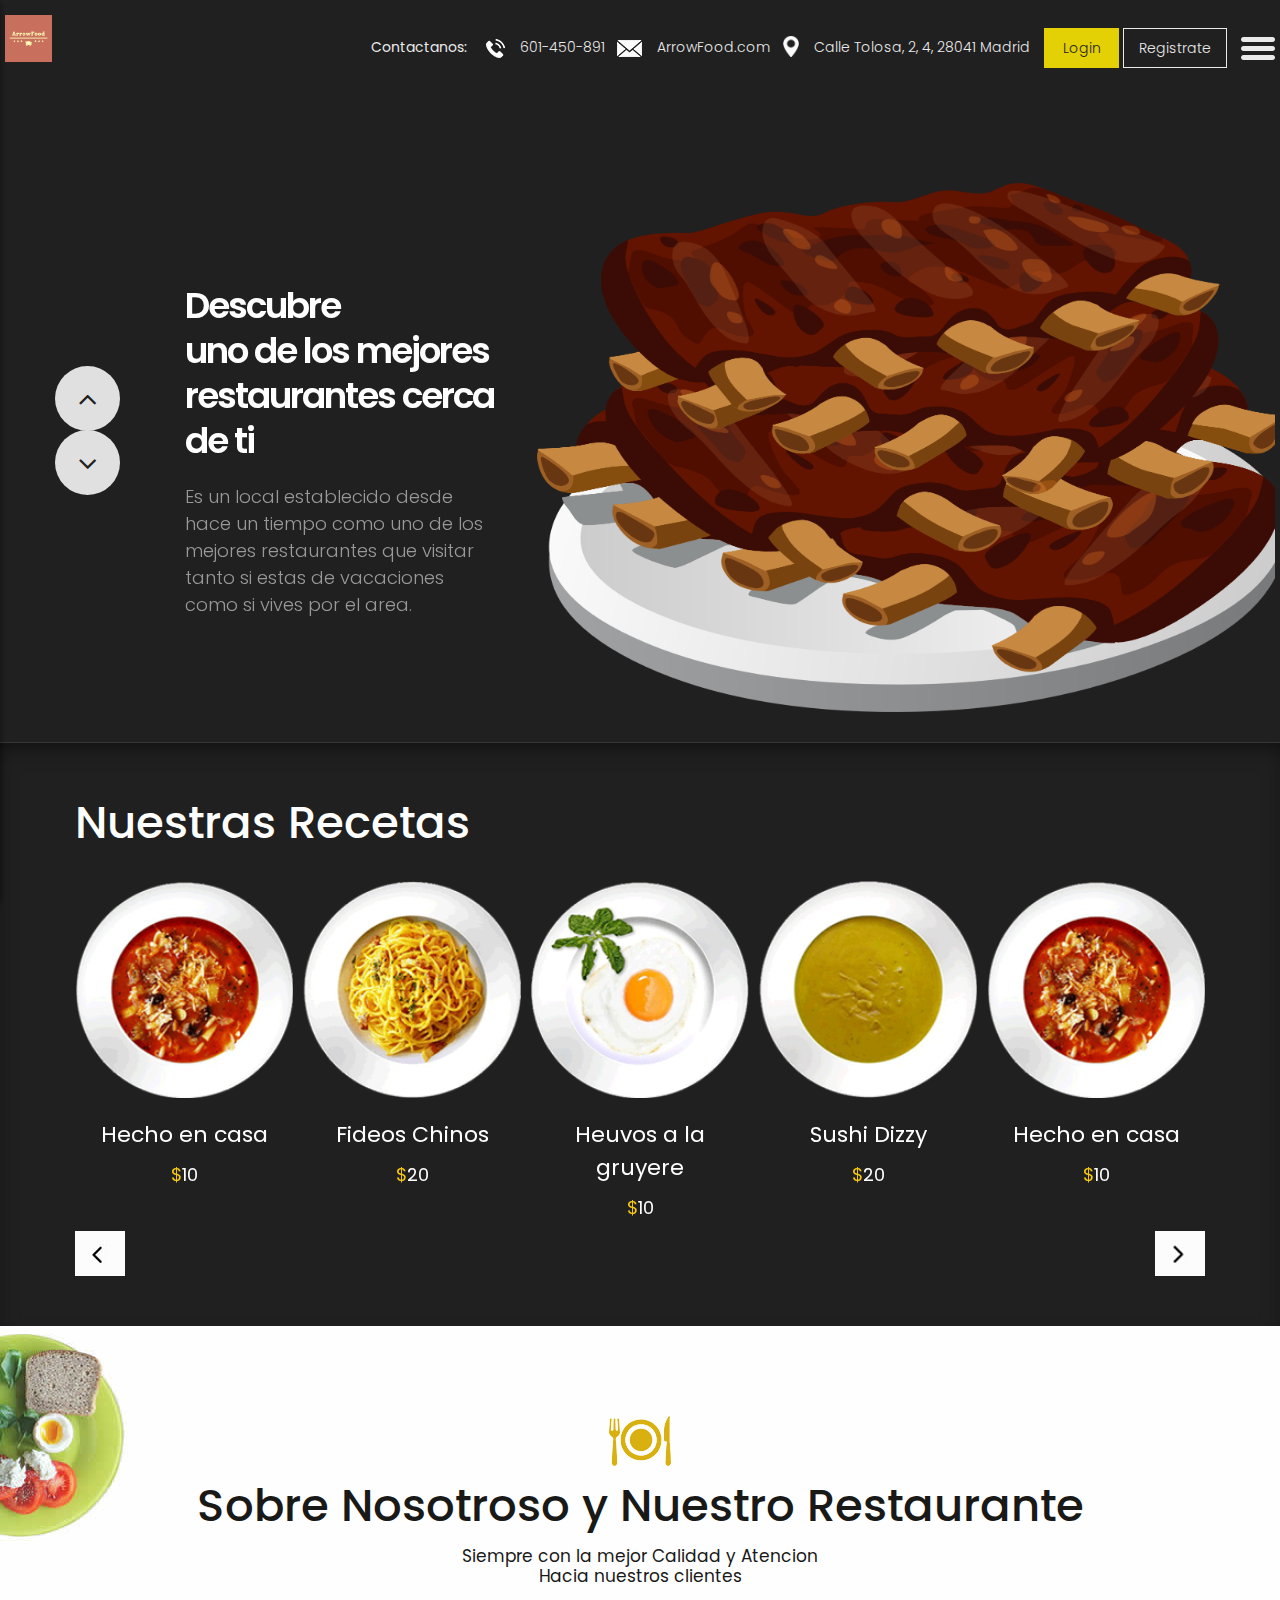
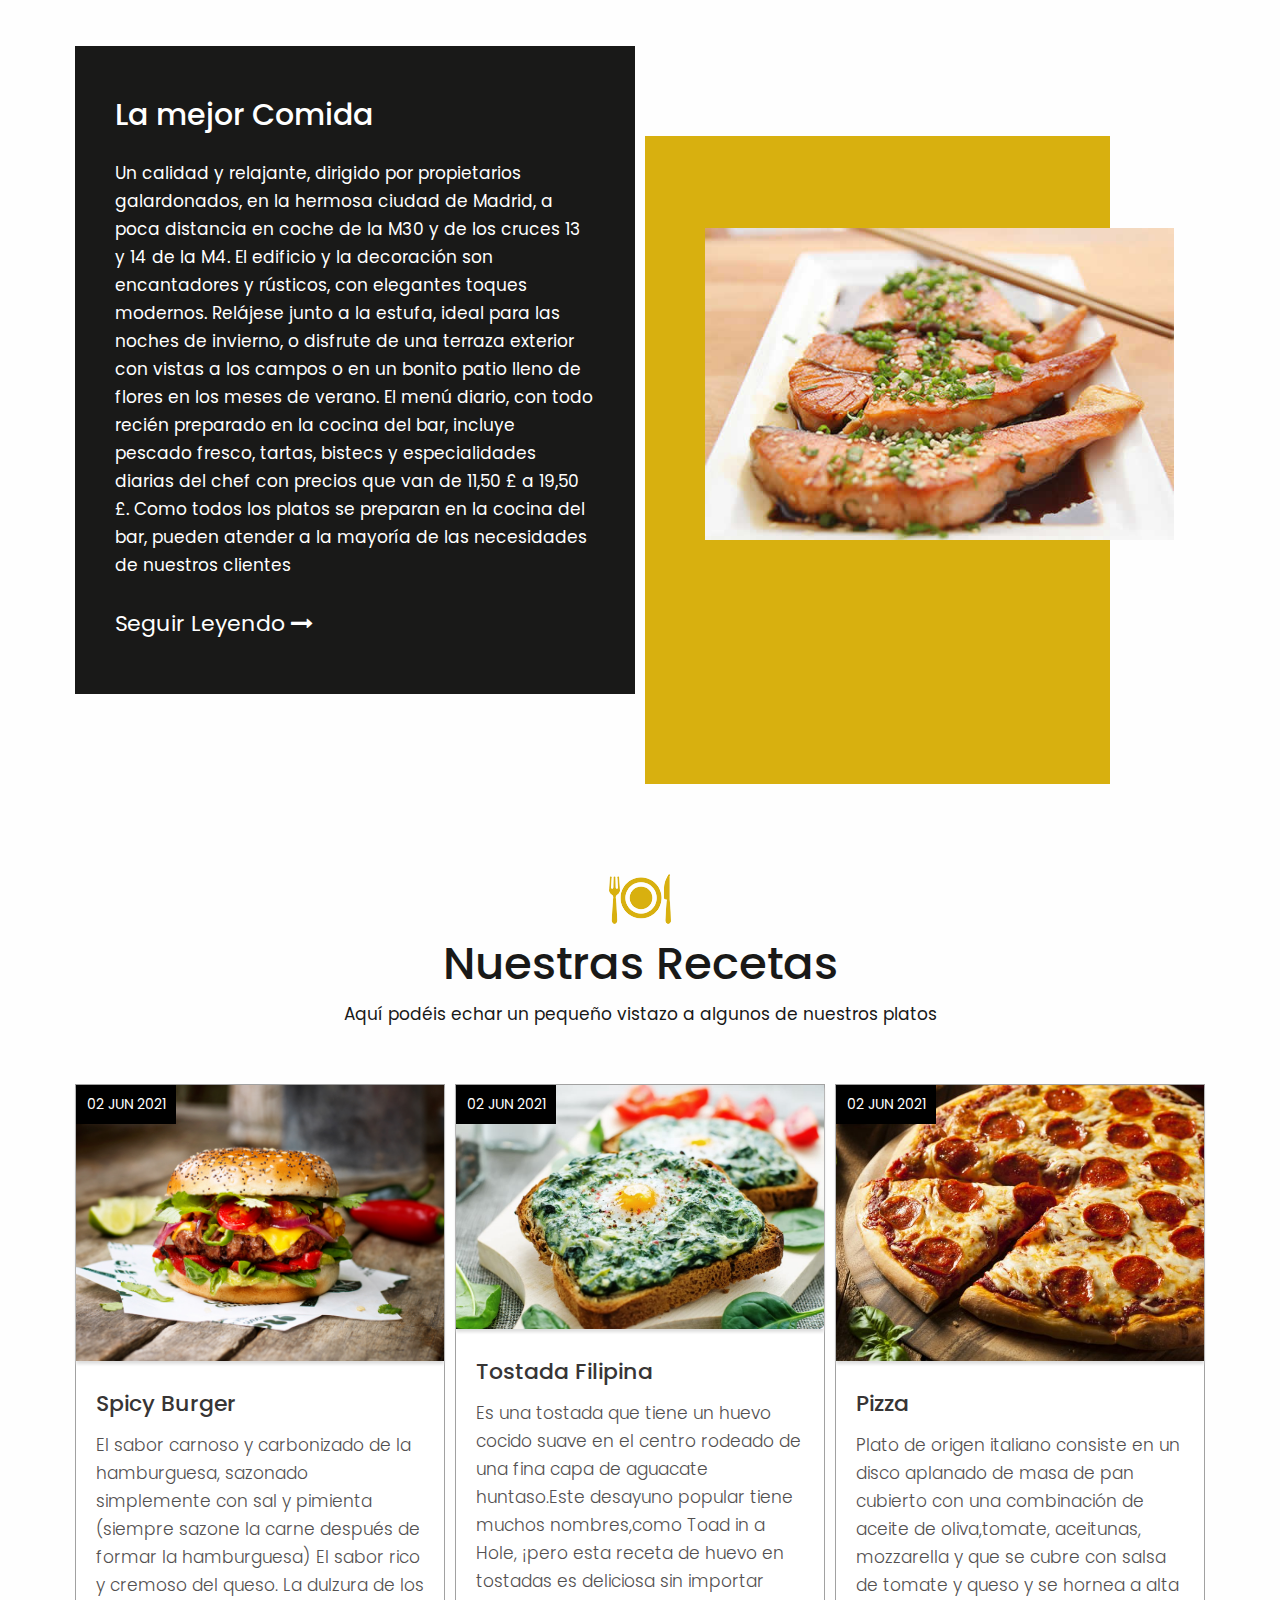
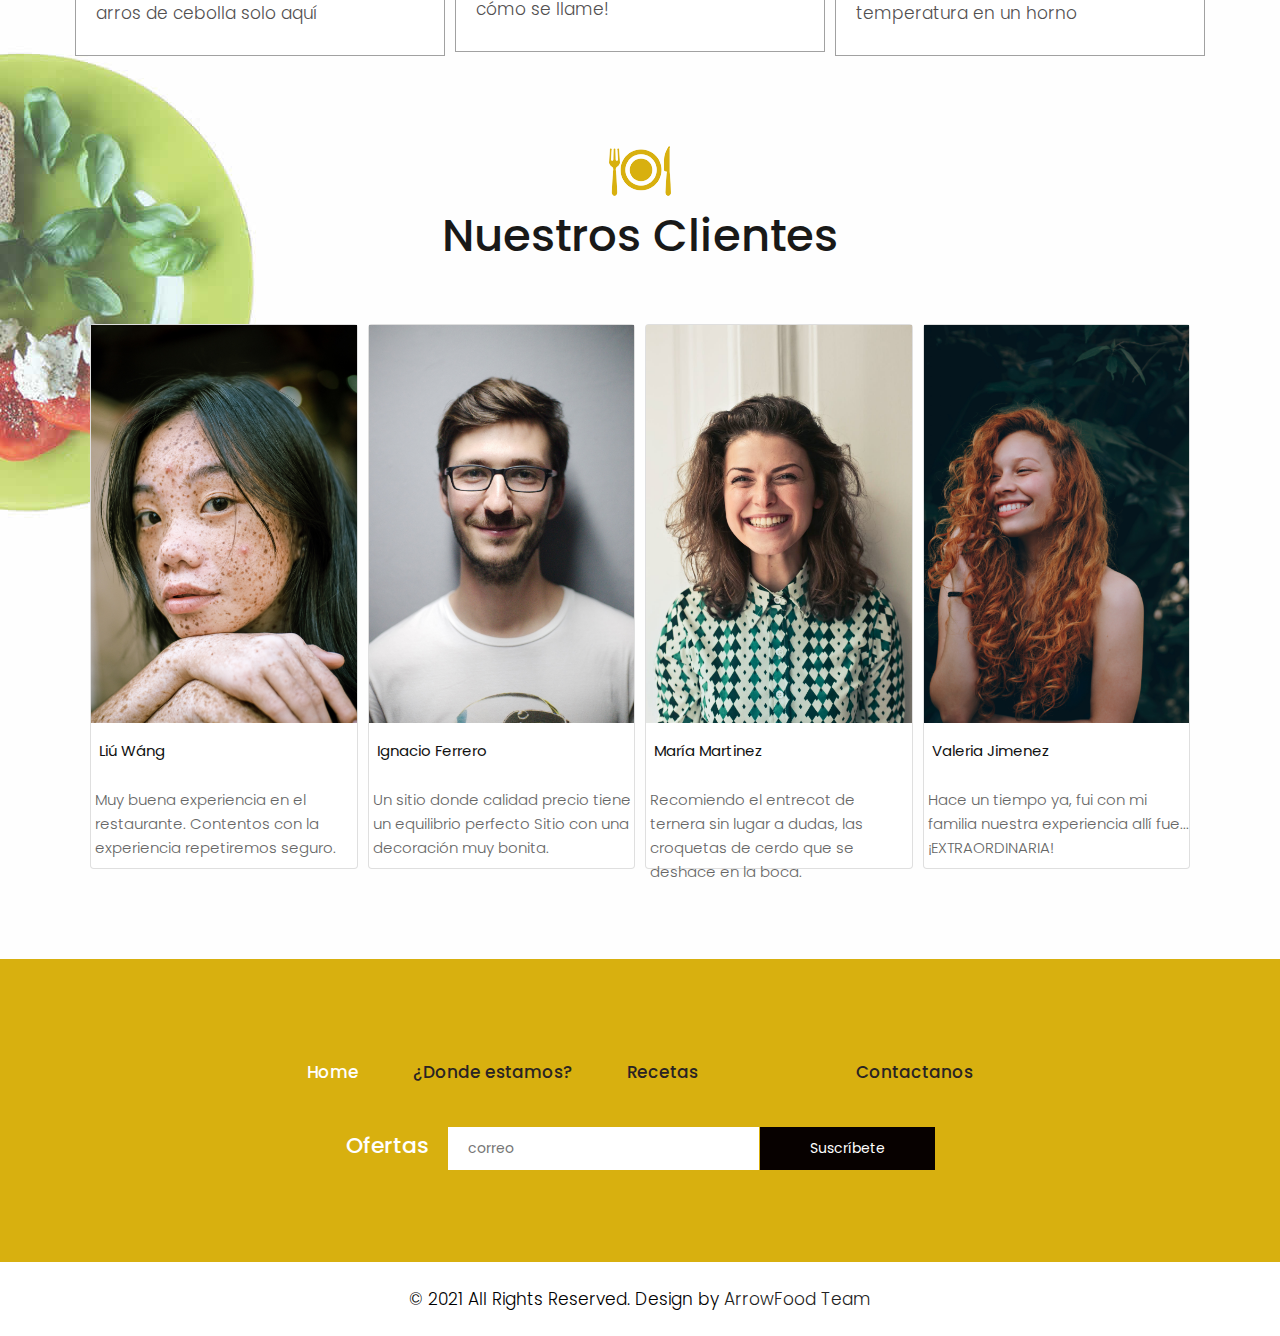
<file: index.html>
<!DOCTYPE html>
<html lang="en">

<head>
    <!-- basic -->
    <meta charset="utf-8">
    <meta http-equiv="X-UA-Compatible" content="IE=edge">
    <!-- mobile metas -->
    <meta name="viewport" content="width=device-width, initial-scale=1">
    <meta name="viewport" content="initial-scale=1, maximum-scale=1">
    <!-- site metas -->
    <title>ArrowFood</title>
    <meta name="keywords" content="">
    <meta name="description" content="">
    <meta name="author" content="">
    <!-- bootstrap css -->
    <link rel="stylesheet" href="css/bootstrap.min.css">
    <!-- owl css -->
    <link rel="stylesheet" href="css/owl.carousel.min.css">
    <!-- style css -->
    <link rel="stylesheet" href="css/style.css">
    <!-- responsive-->
    <link rel="stylesheet" href="css/responsive.css">
    <!-- awesome fontfamily -->
    <link rel="stylesheet" href="https://cdnjs.cloudflare.com/ajax/libs/font-awesome/4.7.0/css/font-awesome.min.css">

    <link rel="stylesheet" href="css/cards.css">
</head>
<!-- body -->

<body class="main-layout">

     <div class="sidebar">
            <!-- Sidebar  -->
            <nav id="sidebar">

                <div id="dismiss">
                    <i class="fa fa-arrow-left"></i>
                </div>

                <ul class="list-unstyled components">

                    <li class="active">
                        <a href="index.html">Home</a>
                    </li>
                    <li>
                        <a href="about.html">¿Dónde estamos?</a>
                    </li>
                    <li>
                        <a href="recipe.html">Recetas</a>
                    </li>
                    <li>
                        <a href="#" id="reserva">Reserva</a>
                    </li>
                    <li>
                        <a href="contact.html">Contactanos</a>
                    </li>
                </ul>

            </nav>
        </div>

    <div id="content">
    <!-- header -->
    <header>
        <div class="container-fluid">
            <div class="row">
                <div class="col-md-3">
                    <div class="full">
                        <a href="index.html"><img src="images/logo.png" alt="#" class="logo1"/></a>
                    </div>
                </div>
                <div class="col-md-9">
                    <div class="full">
                        <div class="right_header_info">
                            <ul>
                                <li class="dinone">Contactanos: <img style="margin-right: 15px;margin-left: 15px;"
                                        src="images/phone_icon.png" alt="#"><a>601-450-891</a></li>
                                <li class="dinone"><img style="margin-right: 15px;" src="images/mail_icon.png"
                                        alt="#"><a href="contact.html">ArrowFood.com</a></li>
                                <li class="dinone"><img
                                        style="margin-right: 15px;height: 21px;position: relative;top: -2px;"
                                        src="images/location_icon.png" alt="#"><a href="about.html">Calle Tolosa, 2, 4, 28041 Madrid</a></li>
                                
                                <li class="button_user" id="ocultar">
                                    <a class="button active" href="./login.html">Login</a>
                                    <a class="button" href="./register.html">Registrate</a>
                                </li>
                               
                                <div id="mostrar" style="display: none;">
                                    <li class="dinone">
                                       <a><img src="./images/logeado.png" alt="User" style="margin-top: -12px; margin-right: 25px;"></a>
                                       <a id="textoUsername"></a>
                                    </li>
                                </div>
                                <li>
                                    <button type="button" id="sidebarCollapse">
                                        <img src="images/menu_icon.png" alt="#">
                                    </button>
                                </li>
                            </ul>
                        </div>
                    </div>
                </div>
            </div>
        </div>
    </header>
    <!-- end header -->
     
    <!-- start slider section -->
    <div class="slider_section">
        <div class="container">
            <div class="row">
                <div class="col-md-12">
                    <div class="full">
                        <div id="main_slider" class="carousel vert slide" data-ride="carousel" data-interval="5000">
                            <div class="carousel-inner">
                                <div class="carousel-item active">
                                    <div class="row">
                                        <div class="col-md-5">
                                            <div class="slider_cont">
                                                <h3>Descubre<br>uno de los mejores restaurantes cerca de ti</h3>
                                                <p>Es un local establecido desde hace un tiempo como uno de los mejores restaurantes que visitar tanto si estas de vacaciones como si vives por el area.</p>
                                            </div>
                                        </div>
                                        <div class="col-md-7">
                                            <div class="slider_image full text_align_center">
                                                <img class="img-responsive" src="images/pl1.png" alt="#" />
                                            </div>
                                        </div>
                                    </div>
                                </div>
                                <div class="carousel-item">
                                    <div class="row">
                                        <div class="col-md-5">
                                            <div class="slider_cont">
                                                <h3>Todo<br>tipo de recetas y platos</h3>
                                                <p>comida extrabajante y unica de todos los lugares del mundo preparada por los mejores cocineros de España.</p>
                                            </div>
                                        </div>
                                        <div class="col-md-7 full text_align_center">
                                            <div class="slider_image">
                                                <img class="img-responsive" src="images/pl5.png" alt="#" />
                                            </div>  
                                        </div>
                                    </div>
                                </div>
                                <div class="carousel-item">
                                    <div class="row">
                                        <div class="col-md-5">
                                            <div class="slider_cont">
                                                <h3>Comida excelente<br>con el mejor trato por parte del personal</h3>
                                                <p>Aquí te encontraras con el mejor trato posilbe hacia nuestros clientes así como unas instalacciones idoneas para todo tipo de ambiente</p>
                                            </div>
                                        </div>
                                        <div class="col-md-7 full text_align_center">
                                            <div class="slider_image">
                                                <img class="img-responsive" src="images/pl2.png" alt="#" />
                                            </div>  
                                        </div>
                                    </div>
                                </div>
                                <div class="carousel-item">
                                    <div class="row">
                                        <div class="col-md-5">
                                            <div class="slider_cont">
                                                <h3>Ofrecemos <br>los mejores productos</h3>
                                                <p>En nuestro restaurante siempre encontraras ingredientes de la mejor calida y de la epoca, siempre contando con prodcutos frescos.</p>
                                            </div>
                                        </div>
                                        <div class="col-md-7 full text_align_center">
                                            <div class="slider_image">
                                                <img class="img-responsive" src="images/pl4.png" alt="#" />
                                            </div>  
                                        </div>
                                    </div>
                                </div>
                                <div class="carousel-item">
                                    <div class="row">
                                        <div class="col-md-5">
                                            <div class="slider_cont">
                                                <h3>Discover Restaurants<br>That deliver near You</h3>
                                                <p>It is a long established fact that a reader will be distracted by the readable content of a page when looking at its layout.</p>
                                            </div>
                                        </div>
                                        <div class="col-md-7 full text_align_center">
                                            <div class="slider_image">
                                                <img class="img-responsive" src="images/pl3.png" alt="#" />
                                            </div>  
                                        </div>
                                    </div>
                                </div>
                            </div>
                            <a class="carousel-control-prev" href="#main_slider" role="button" data-slide="prev">
                                <i class="fa fa-angle-up"></i>
                            </a>
                            <a class="carousel-control-next" href="#main_slider" role="button" data-slide="next">
                                <i class="fa fa-angle-down"></i>
                            </a>
                        </div>
                    </div>
                </div>
            </div>
        </div>
    </div>
    <!-- end slider section -->






 






    <!-- section -->
    <section class="resip_section">
        <div class="container">
            <div class="row">
         <div class="col-md-12">
       <div class="ourheading">
    <h2>Nuestras Recetas</h2>
  </div>
</div>    
<div class="container">
    <div class="row">
        <div class="col-md-12">
            <div class="owl-carousel owl-theme">

                <div class="item">
                    <div class="product_blog_img">
                        <img src="images/rs1.png" alt="#" />
                    </div>
                    <div class="product_blog_cont">
                        <h3>Hecho en casa</h3>
                        <h4><span class="theme_color">$</span>10</h4>
                    </div>
                </div>
                <div class="item">
                    <div class="product_blog_img">
                        <img src="images/rs2.png" alt="#" />
                    </div>
                    <div class="product_blog_cont">
                        <h3>Fideos Chinos</h3>
                        <h4><span class="theme_color">$</span>20</h4>
                    </div>
                </div>
                <div class="item">
                    <div class="product_blog_img">
                        <img src="images/rs3.png" alt="#" />
                    </div>
                    <div class="product_blog_cont">
                        <h3>Heuvos a la gruyere</h3>
                        <h4><span class="theme_color">$</span>10</h4>
                    </div>
                </div>
                <div class="item">
                    <div class="product_blog_img">
                        <img src="images/rs4.png" alt="#" />
                    </div>
                    <div class="product_blog_cont">
                        <h3>Sushi Dizzy</h3>
                        <h4><span class="theme_color">$</span>20</h4>
                    </div>
                </div>
                <div class="item">
                    <div class="product_blog_img">
                        <img src="images/rs1.png" alt="#" />
                    </div>
                    <div class="product_blog_cont">
                        <h3>Hecho en casa</h3>
                        <h4><span class="theme_color">$</span>10</h4>
                    </div>
                </div>
                <div class="item">
                    <div class="product_blog_img">
                        <img src="images/rs2.png" alt="#" />
                    </div>
                    <div class="product_blog_cont">
                        <h3>Fideos Chinos</h3>
                        <h4><span class="theme_color">$</span>20</h4>
                    </div>
                </div>
                <div class="item">
                    <div class="product_blog_img">
                        <img src="images/rs3.png" alt="#" />
                    </div>
                    <div class="product_blog_cont">
                        <h3>Heuvos a la gruyere</h3>
                        <h4><span class="theme_color">$</span>10</h4>
                    </div>
                </div>
                <div class="item">
                    <div class="product_blog_img">
                        <img src="images/rs4.png" alt="#" />
                    </div>
                    <div class="product_blog_cont">
                        <h3>Sushi Dizzy</h3>
                        <h4><span class="theme_color">$</span>20</h4>
                    </div>
                </div>
                <div class="item">
                    <div class="product_blog_img">
                        <img src="images/rs5.png" alt="#" />
                    </div>
                    <div class="product_blog_cont">
                        <h3>croissant de chocolate</h3>
                        <h4><span class="theme_color">$</span>10</h4>
                    </div>
                </div>
            </div>
        </div>
    </div>
</div>
</div>
</div>
</section>
<div class="bg_bg">
<!-- about -->
<div class="about">
    <div class="container">
      <div class="row">
         <div class="col-md-12">
             <div class="title">
                <i><img src="images/title.png" alt="#"/></i>
                <h2>Sobre Nosotroso y Nuestro Restaurante</h2>
                <span>Siempre con la mejor Calidad y Atencion
                   <br>Hacia nuestros clientes 
                </span>
             </div>
          </div>
       </div>
       <div class="row">
         <div class="col-xl-6 col-lg-6 col-md-12 col-sm-12">
             <div class="about_box">
                 <h3>La mejor Comida</h3>
                 <p>Un calidad y relajante, dirigido por propietarios galardonados, en la hermosa ciudad de Madrid, a poca distancia en coche de la M30 y de los cruces 13 y 14 de la M4. El edificio y la decoración son encantadores y rústicos, con elegantes toques modernos. Relájese junto a la estufa, ideal para las noches de invierno, o disfrute de una terraza exterior con vistas a los campos o en un bonito patio lleno de flores en los meses de verano. El menú diario, con todo recién preparado en la cocina del bar, incluye pescado fresco, tartas, bistecs y especialidades diarias del chef con precios que van de 11,50 £ a 19,50 £. Como todos los platos se preparan en la cocina del bar, pueden atender a la mayoría de las necesidades de nuestros clientes</p>
                 <a href="#">Seguir Leyendo <i class="fa fa-long-arrow-right" aria-hidden="true"></i></a>
             </div>
         </div>
          <div class="col-xl-5 col-lg-5 col-md-10 col-sm-12 about_img_boxpdnt">
             <div class="about_img">
                 <figure><img src="images/about-img.jpg" alt="#/"></figure>
             </div>
         </div>      
       </div> 
    </div>
</div>
<!-- end about -->

<!-- blog -->
<div class="blog">
  <div class="container">
    <div class="row">
      <div class="col-md-12">
        <div class="title">
          <i><img src="images/title.png" alt="#"/></i>
          <h2>Nuestras Recetas</h2>
          <span>Aquí podéis echar un pequeño vistazo a algunos de nuestros platos</span>
        </div>
      </div>
    </div>
    <div class="row">
      <div class="col-xl-4 col-lg-4 col-md-4 col-sm-12 mar_bottom">
        <div class="blog_box">
          <div class="blog_img_box">
            <figure><img src="images/Spicy Burger.jpg" alt="#"/>
             <span>02 JUN 2021</span>
            </figure>
          </div>
          <h3>Spicy Burger</h3>
          <p>El sabor carnoso y carbonizado de la hamburguesa, sazonado simplemente con sal y pimienta (siempre sazone la carne después de formar la hamburguesa) El sabor rico y cremoso del queso. La dulzura de los arros de cebolla solo aquí</p>
        </div>
      </div>
       <div class="col-xl-4 col-lg-4 col-md-4 col-sm-12 mar_bottom">
        <div class="blog_box">
          <div class="blog_img_box">
            <figure><img src="images/Tostada Filipina.jpg" alt="#"/>
            <span>02 JUN 2021</span>
            </figure>
          </div>
          <h3>Tostada Filipina</h3>
          <p>Es una tostada que tiene un huevo cocido suave en el centro rodeado de una fina capa de aguacate huntaso.Este desayuno popular tiene muchos nombres,como Toad in a Hole, ¡pero esta receta de huevo en tostadas es deliciosa sin importar cómo se llame!</p>
        </div>
      </div>
       <div class="col-xl-4 col-lg-4 col-md-4 col-sm-12">
        <div class="blog_box">
          <div class="blog_img_box">
            <figure><img src="images/Pizza.jpg" alt="#"/>
            <span>02 JUN 2021</span>
            </figure>
          </div>
          <h3>Pizza</h3>
          <p>Plato de origen italiano consiste en un disco aplanado de masa de pan cubierto con una combinación de aceite de oliva,tomate, aceitunas, mozzarella y que se cubre con salsa de tomate y queso y se hornea a alta temperatura en un horno</p>
        </div>
      </div>
    </div>
  </div>
</div>
<!-- end blog -->

<!-- Our Client -->
<div class="Client">
  <div class="container">
    <div class="row">
      <div class="col-md-12">
        <div class="title">
          <i><img src="images/title.png" alt="#"/></i>
          <h2>Nuestros Clientes</h2>
        </div>
      </div>
    </div>
    <div class="container mt-2">
        <!--   <div class="card card-block mb-2">
            <h4 class="card-title">Card 1</h4>
            <p class="card-text">Welcom to bootstrap card styles</p>
            <a href="#" class="btn btn-primary">Submit</a>
          </div>   -->
          <div class="row">
            <div class="col-md-3 col-sm-6">
              <div class="card card-block">
            <img src="images/client.jpg" alt="Photo of sunset">
                <h5 class="card-title mt-3 mb-3 pl-2">Liú Wáng</h5>
                <p class="card-text pl-1">Muy buena experiencia en el restaurante.
                    Contentos con la experiencia repetiremos seguro.</p> 
          </div>
            </div>
            <div class="col-md-3 col-sm-6">
              <div class="card card-block">
            <img src="images/cliente2.jpg" alt="Photo of sunset">
                <h5 class="card-title  mt-3 mb-3 pl-2">Ignacio Ferrero</h5>
                <p class="card-text pl-1">Un sitio donde calidad precio tiene un equilibrio perfecto
                    Sitio con una decoración muy bonita.</p> 
          </div>
            </div>
            <div class="col-md-3 col-sm-6">
              <div class="card card-block">
            <img src="images/cliente3.jpeg" alt="Photo of sunset">
                <h5 class="card-title  mt-3 mb-3 pl-2">María Martinez</h5>
                <p class="card-text pl-1">Recomiendo el entrecot de ternera sin lugar a dudas, las croquetas de cerdo que se deshace en la boca.</p> 
          </div>
            </div>
            <div class="col-md-3 col-sm-6">
              <div class="card card-block">
            <img src="images/cliente4.jpg" alt="Photo of sunset">
                <h5 class="card-title  mt-3 mb-3 pl-2">Valeria Jimenez</h5>
                <p class="card-text pl-1">Hace un tiempo ya, fui con mi familia nuestra experiencia allí fue...¡EXTRAORDINARIA!</p> 
          </div>
            </div>    
          </div>
        </div>
<!-- end Our Client -->
</div>
    <!-- footer -->
    <fooetr>
        <div class="footer">
            <div class="container-fluid">
                <div class="row">
                    <div class="col-md-12">
                        <ul class="lik">
                            <li class="active"> <a href="index.html">Home</a></li>
                            <li> <a href="about.html">¿Donde estamos?</a></li>
                            <li> <a href="recipe.html">Recetas</a></li>
                            <li>  <a href="" id="reserva"></li>
                            <li> <a href="contact.html">Contactanos</a></li>
                        </ul>
                    </div>
                    <div class="col-md-12">
                        <div class="new">
                            <h3>Ofertas</h3>
                            <form class="newtetter">
                                <input class="tetter" placeholder="correo" type="text" name="Youremail" >
                                <button class="submit suscribir" type="button" onclick="suscribir()">Suscríbete</button>
                            </form>
                        </div>
                    </div>
                </div>
            </div>
            <div class="copyright">
                <div class="container">
                    <p>© 2021 All Rights Reserved. Design by<a href="https://ArroFood.com"> ArrowFood Team</a></p>
                </div>
            </div>
        </div>
    </fooetr>
    <!-- end footer -->

    </div>
    </div>
    <div class="overlay"></div>
    <!-- Javascript files-->
    <script src="js/jquery.min.js"></script>
    <script src="js/popper.min.js"></script>
    <script src="js/jquery.mCustomScrollbar.concat.min.js"></script>
    <script src="js/bootstrap.bundle.min.js"></script>
    <script src="js/custom.js"></script>
    <script src="js/owl.carousel.min.js"></script>
    
     <script src="js/jquery-3.0.0.min.js"></script>
     <script src="js/Funciones.js"></script>
    <style>
    #owl-demo .item{
        margin: 3px;
    }
    #owl-demo .item img{
        display: block;
        width: 100%;
        height: auto;
    }
    </style>
</body>

</html>
</file>
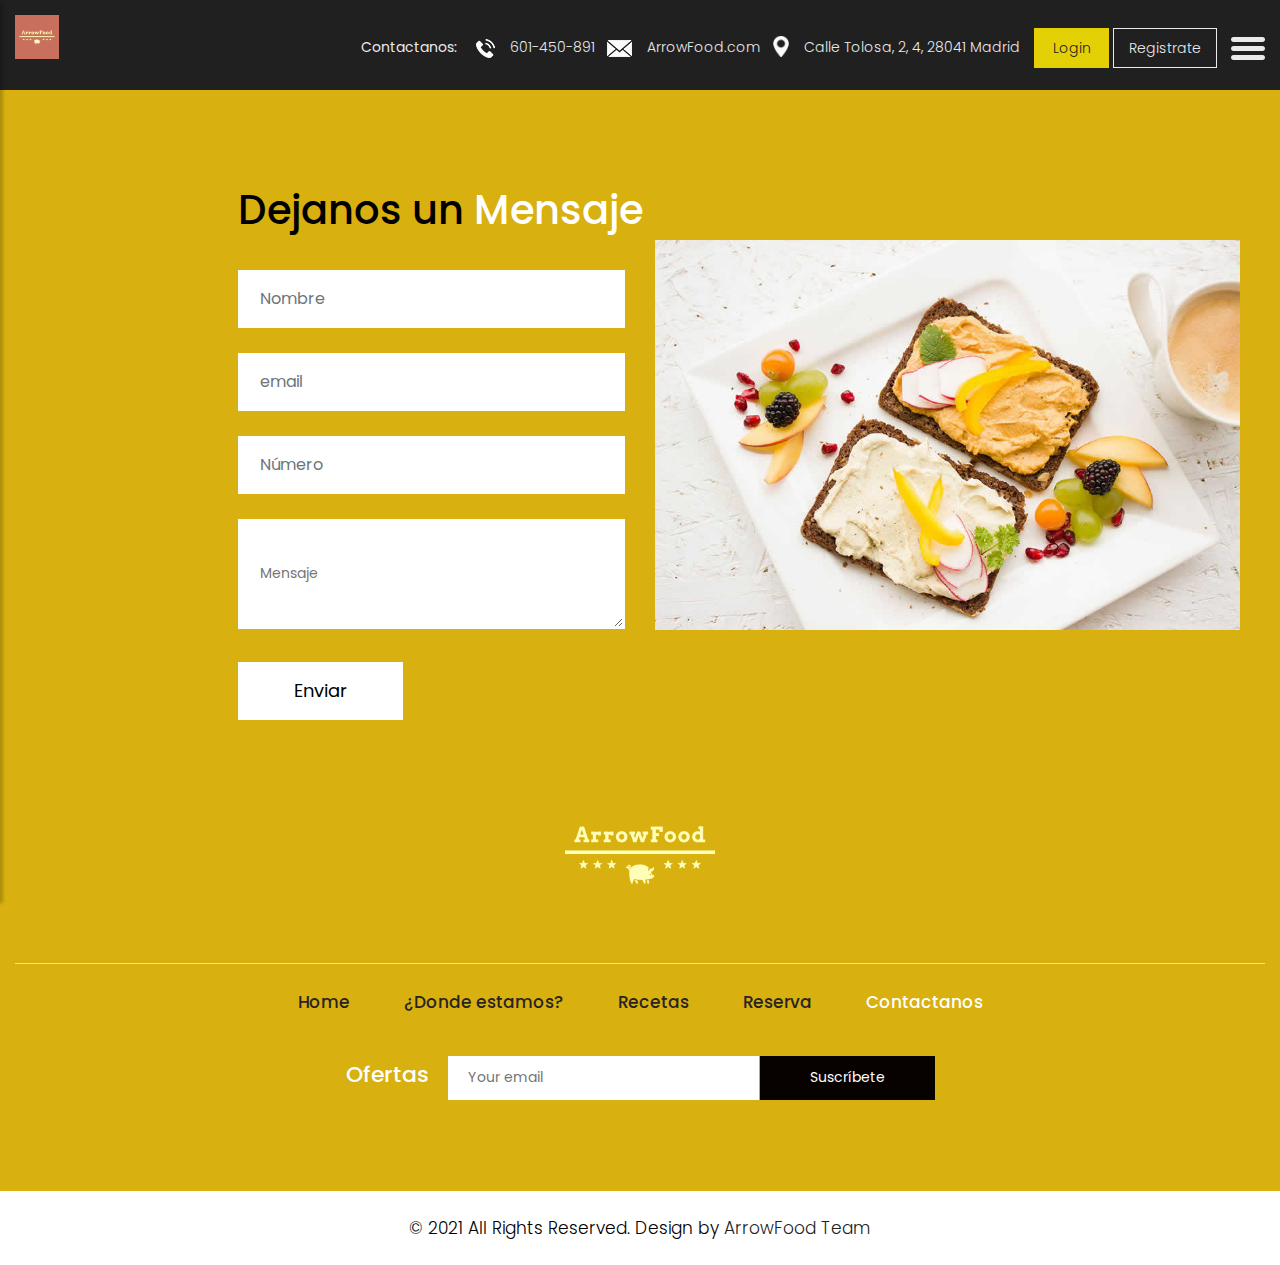
<file: contact.html>
<!DOCTYPE html>
<html lang="en">

<head>
    <!-- basic -->
    <meta charset="utf-8">
    <meta http-equiv="X-UA-Compatible" content="IE=edge">
    <!-- mobile metas -->
    <meta name="viewport" content="width=device-width, initial-scale=1">
    <meta name="viewport" content="initial-scale=1, maximum-scale=1">
    <!-- site metas -->
    <title>ArrowFood</title>
    <meta name="keywords" content="">
    <meta name="description" content="">
    <meta name="author" content="">
    <!-- bootstrap css -->
    <link rel="stylesheet" href="css/bootstrap.min.css">
    <!-- owl css -->
    <link rel="stylesheet" href="css/owl.carousel.min.css">
    <!-- style css -->
    <link rel="stylesheet" href="css/style.css">
    <!-- responsive-->
    <link rel="stylesheet" href="css/responsive.css">
    <!-- awesome fontfamily -->
    <link rel="stylesheet" href="https://cdnjs.cloudflare.com/ajax/libs/font-awesome/4.7.0/css/font-awesome.min.css">
    <!--[if lt IE 9]>
      <script src="https://oss.maxcdn.com/html5shiv/3.7.3/html5shiv.min.js"></script>
      <script src="https://oss.maxcdn.com/respond/1.4.2/respond.min.js"></script><![endif]-->
</head>
<!-- body -->

<body class="main-layout Contact_page">

    <div class="sidebar">
        <!-- Sidebar  -->
        <nav id="sidebar">

            <div id="dismiss">
                <i class="fa fa-arrow-left"></i>
            </div>

            <ul class="list-unstyled components">

                <li class="active">
                    <a href="index.html">Home</a>
                </li>
                <li>
                    <a href="about.html">¿Dónde estamos?</a>
                </li>
                <li>
                    <a href="recipe.html">Recetas</a>
                </li>
                <li>
                    <a href="#" id="reserva">Reserva</a>
                </li>
                <li>
                    <a href="contact.html">Contactanos</a>
                </li>
            </ul>

        </nav>
    </div>

    <div id="content">
        <!-- header -->
        <header>
            <div class="container-fluid">
                <div class="row">
                    <div class="col-md-3">
                        <div class="full">
                            <a href="index.html"><img src="images/logo.png" alt="#" class="logo1" /></a>
                        </div>
                    </div>
                    <div class="col-md-9">
                        <div class="full">
                            <div class="right_header_info">
                                <ul>
                                    <li class="dinone">Contactanos: <img style="margin-right: 15px;margin-left: 15px;" src="images/phone_icon.png" alt="#"><a href="contact.html">601-450-891</a></li>
                                    <li class="dinone"><img style="margin-right: 15px;" src="images/mail_icon.png" alt="#"><a href="contact.html">ArrowFood.com</a></li>
                                    <li class="dinone"><img style="margin-right: 15px;height: 21px;position: relative;top: -2px;" src="images/location_icon.png" alt=""><a href="about.html">Calle Tolosa, 2, 4, 28041 Madrid</a></li>

                                    <li class="button_user " id="ocultar">
                                        <a class="button active" href="./login.html">Login</a>
                                        <a class="button" href="./register.html">Registrate</a>
                                    </li>

                                    <div id="mostrar" style="display: none;">
                                        <li class="dinone">
                                            <a><img src="./images/logeado.png" alt="User" style="margin-top: -12px; margin-right: 25px;"></a>
                                            <a id="textoUsername"></a>
                                        </li>
                                    </div>
                                    <li>
                                        <button type="button" id="sidebarCollapse">
                                        <img src="images/menu_icon.png" alt="#">
                                    </button>
                                    </li>
                                </ul>
                            </div>
                        </div>
                    </div>
                </div>
            </div>
        </header>
        <!-- end header -->

        <!--Modal-->
        <div class="modal fade" id="Contacto" tabindex="-1" role="dialog" aria-labelledby="exampleModalLabel" aria-hidden="true">
            <div class="modal-dialog" role="document">
                <div class="modal-content">
                    <div class="modal-header">
                        <h5 class="modal-title" id="exampleModalLabel">Finalizar Comentario</h5>
                        <button type="button" class="close" data-dismiss="modal" aria-label="Close">
            <span aria-hidden="true">&times;</span>
          </button>
                    </div>
                    <div class="modal-body">
                        Tu mensaje se ha enviado correctamente
                    </div>
                    <div class="modal-footer">
                        <button type="button" class="btn btn-secondary" data-dismiss="modal" id="finalizarModal">Finalizar Ahora</button>
                    </div>
                </div>
            </div>
        </div>
        <!--end Modal-->

        <!-- footer -->
        <fooetr>
            <div class="footer">
                <div class="container-fluid">
                    <div class="row">
                        <div class=" col-md-12">
                            <h2>Dejanos un<strong class="white"> Mensaje</strong></h2>
                        </div>
                        <div class="col-xl-6 col-lg-6 col-md-6 col-sm-12">

                            <form class="main_form">
                                <div class="row">
                                    <div class="col-xl-12 col-lg-12 col-md-12 col-sm-12">
                                        <input class="form-control" placeholder="Nombre" type="text" name="Nombre">
                                    </div>
                                    <div class="col-xl-12 col-lg-12 col-md-12 col-sm-12">
                                        <input class="form-control" placeholder="email" type="text" name="email">
                                    </div>
                                    <div class="col-xl-12 col-lg-12 col-md-12 col-sm-12">
                                        <input class="form-control" placeholder="Número" type="text" name="Numero">
                                    </div>
                                    <div class="col-xl-12 col-lg-12 col-md-12 col-sm-12">
                                        <textarea class="textarea" placeholder="Mensaje" type="text" name="Mensaje"></textarea>
                                    </div>
                                    <div class="col-xl-12 col-lg-12 col-md-12 col-sm-12">
                                        <button class="send" id="enviar">Enviar</button>
                                    </div>
                                </div>
                            </form>
                        </div>
                        <div class="col-xl-6 col-lg-6 col-md-6 col-sm-12">
                            <div class="img-box">
                                <figure><img src="images/img.jpg" alt="img" /></figure>
                            </div>
                        </div>
                    </div>
                    <div class="row">
                        <div class="col-md-12">
                            <div class="footer_logo">
                                <a href="index.html"><img src="images/logo1.png" alt="logo" class="logo1" /></a>
                            </div>
                        </div>
                        <div class="col-md-12">
                            <ul class="lik">
                                <li> <a href="index.html">Home</a></li>
                                <li> <a href="about.html">¿Donde estamos?</a></li>
                                <li> <a href="recipe.html">Recetas</a></li>
                                <li> <a href="reservation.html">Reserva</a></li>
                                <li class="active"> <a href="contact.html">Contactanos</a></li>
                            </ul>
                        </div>
                        <div class="col-md-12">
                            <div class="new">
                                <h3>Ofertas</h3>
                                <form class="newtetter">
                                    <input class="tetter" placeholder="Your email" type="text" name="Your email">
                                    <button class="submit suscribir" type="button" onclick="suscribir()">Suscríbete</button>
                                </form>
                            </div>
                        </div>
                    </div>
                </div>
                <div class="copyright">
                    <div class="container">
                        <p>© 2021 All Rights Reserved. Design by<a href="https://html.ArrowFood/"> ArrowFood Team</a></p>
                    </div>
                </div>
            </div>
        </fooetr>
        <!-- end footer -->

    </div>
    </div>
    <div class="overlay"></div>
    <!-- Javascript files-->
    <script src="js/jquery.min.js"></script>
    <script src="js/popper.min.js"></script>
    <script src="js/bootstrap.bundle.min.js"></script>
    <script src="js/owl.carousel.min.js"></script>
    <script src="js/custom.js"></script>
    <script src="js/jquery.mCustomScrollbar.concat.min.js"></script>
    <script src="js/jquery-3.0.0.min.js"></script>
    <script src="js/Funciones.js"></script>

    <script>
        const l = document.getElementById("enviar");
        l.addEventListener("click", (e) => {
            e.preventDefault();
            let d = getValue(document.getElementsByClassName("main_form"));
            console.log(d)
            $("#Contacto").modal("toggle")

            fetch("https://apiarrowfood.herokuapp.com/contacto", {
                    method: "POST",
                    headers: {
                        "Content-Type": "application/json",
                    },
                    body: JSON.stringify(d),
                })
                .then(data => data.json())
                .then(rsp => console.log(rsp.msg))
        });
    </script>
</body>

</html>
</file>
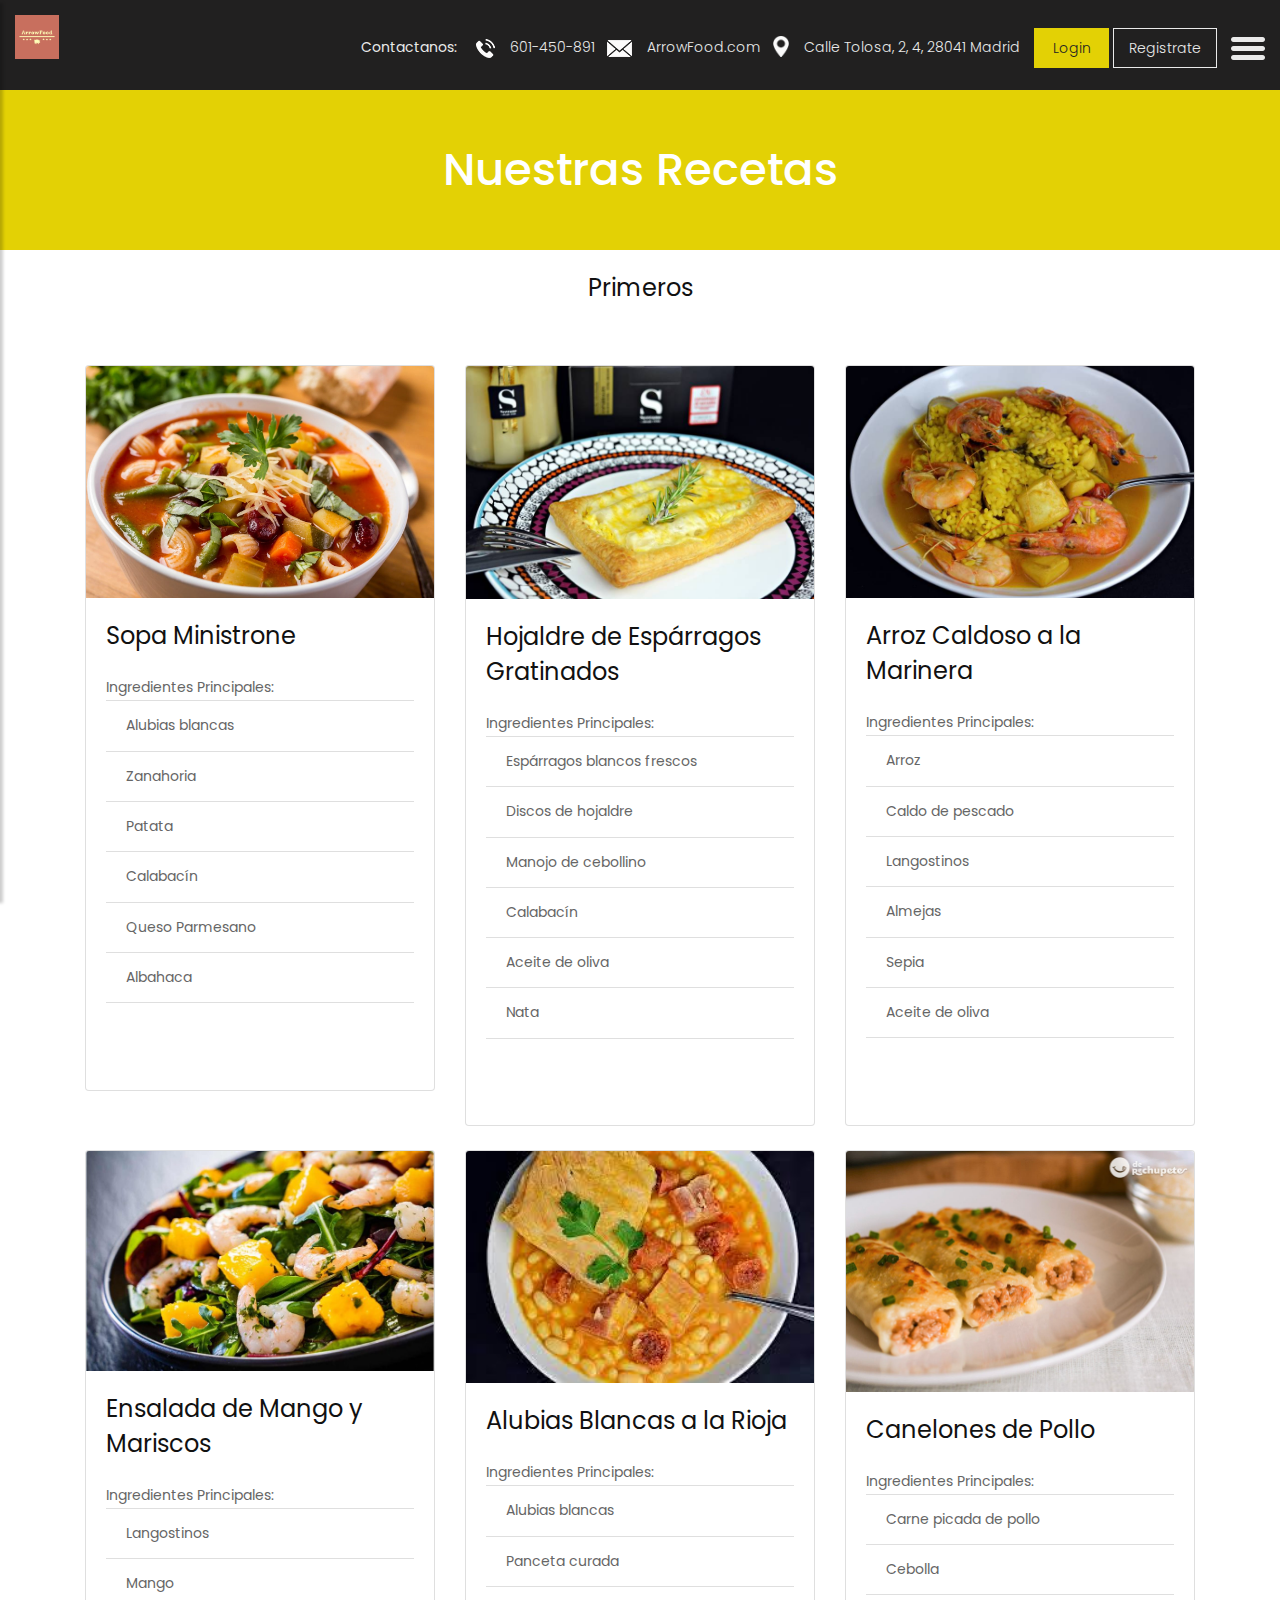
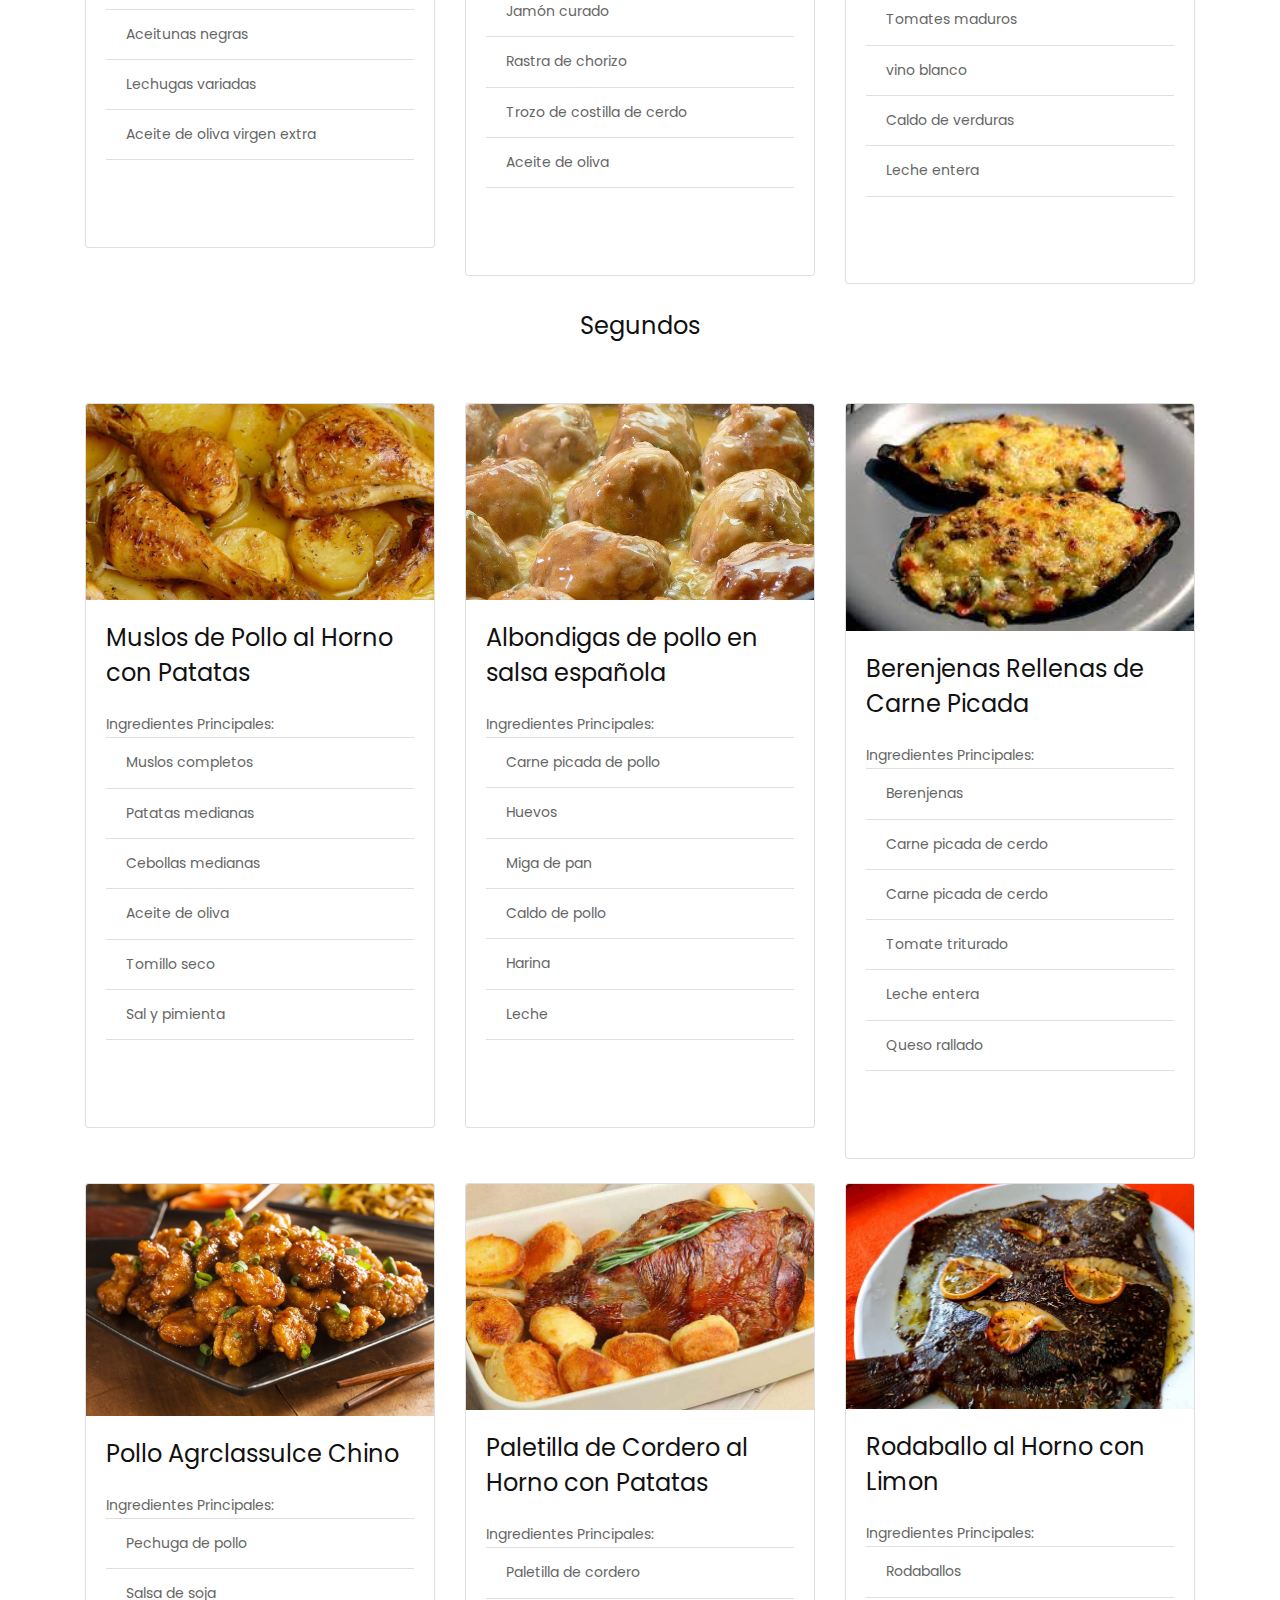
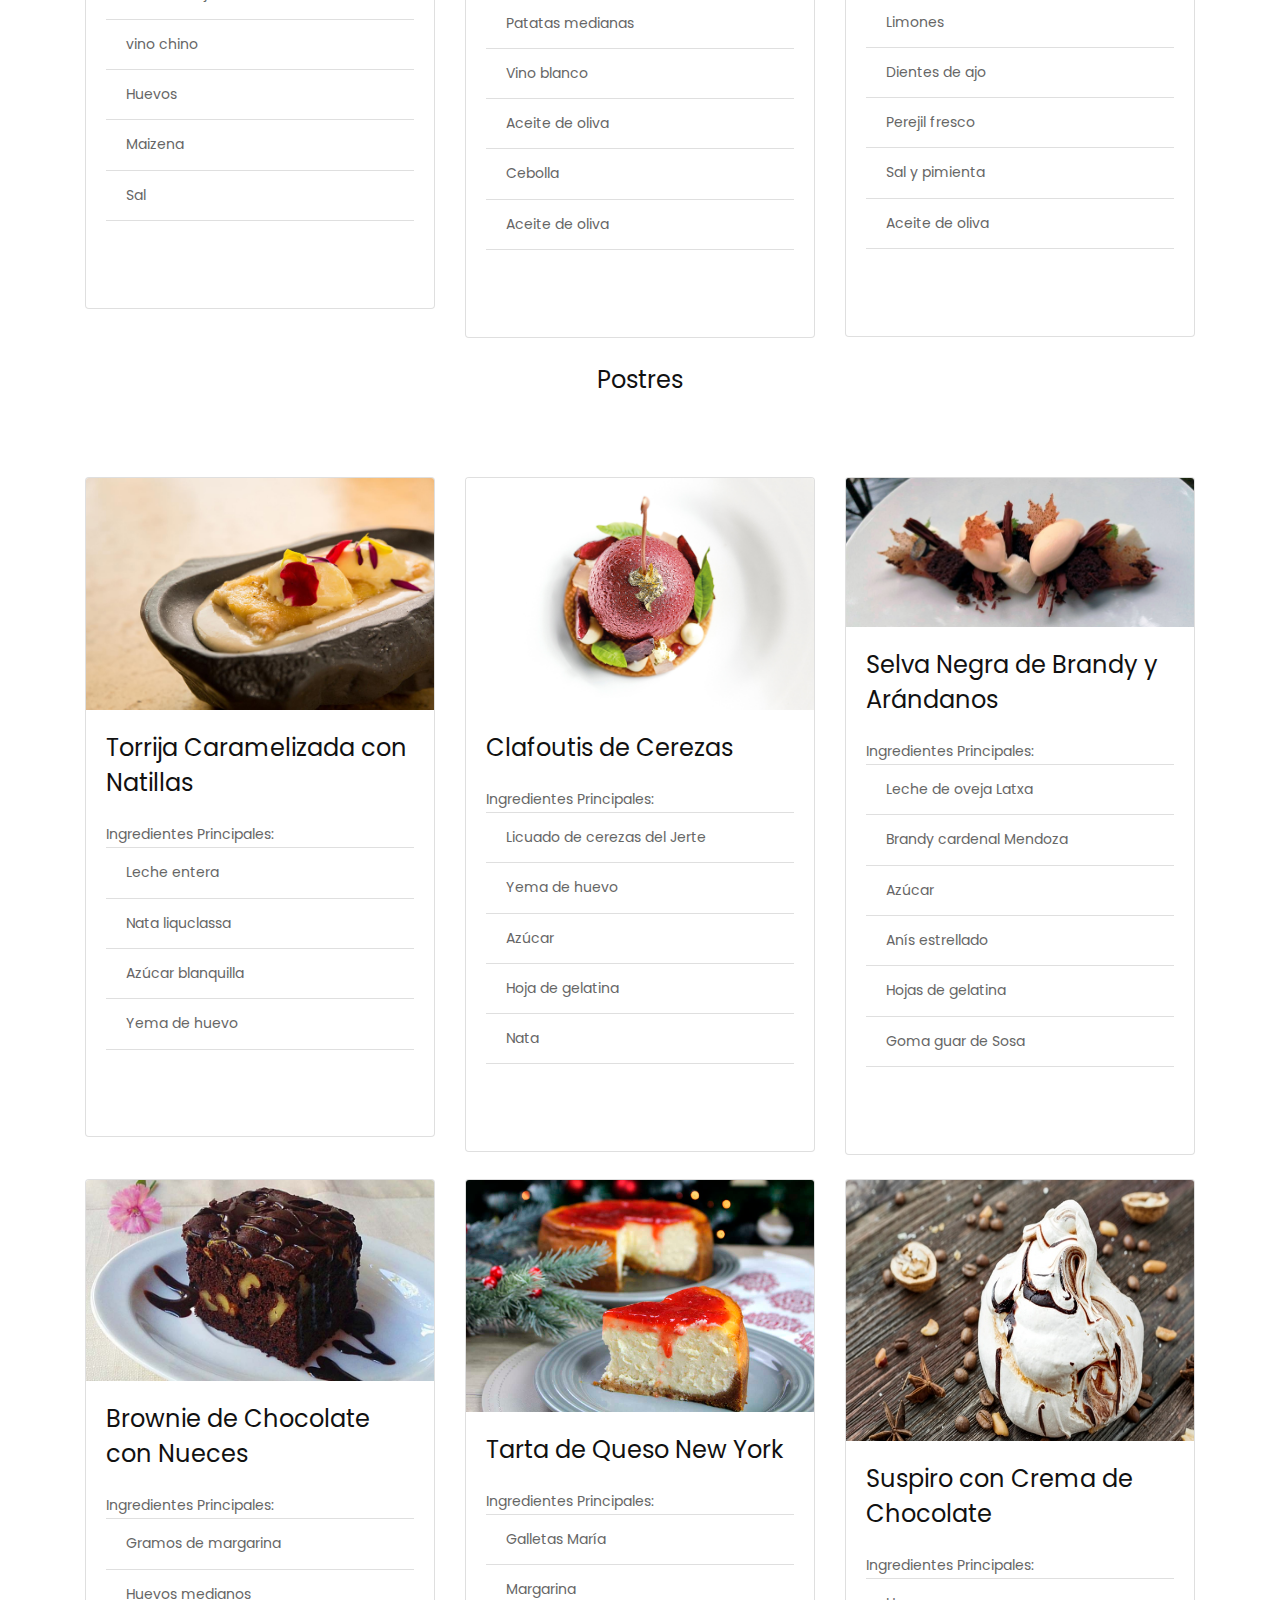
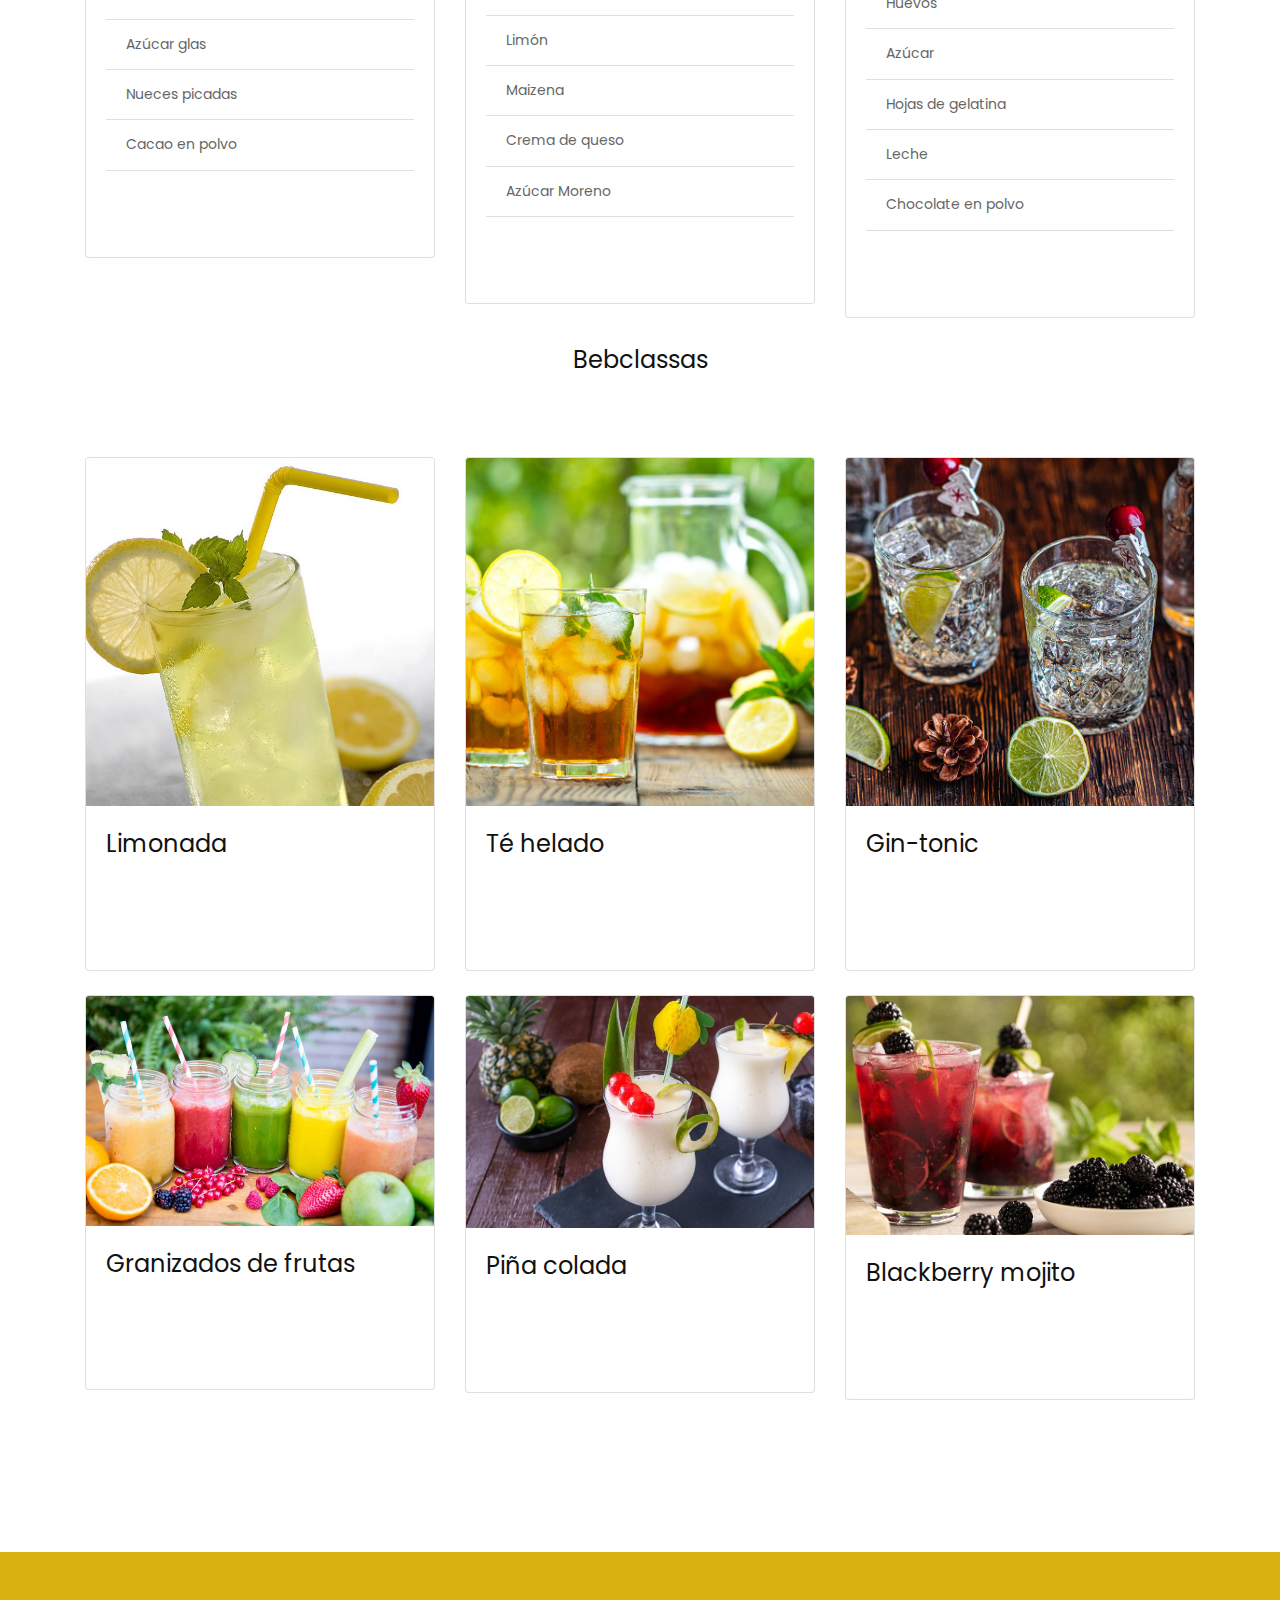
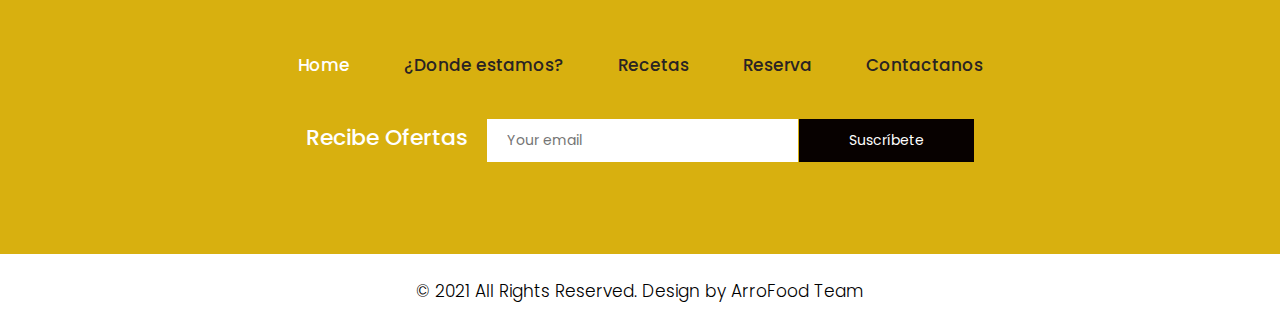
<file: recipe.html>
<!DOCTYPE html>
<html lang="en">

<head>
    <!-- basic -->
    <meta charset="utf-8">
    <meta http-equiv="X-UA-Compatible" content="IE=edge">
    <!-- mobile metas -->
    <meta name="viewport" content="wclassth=device-wclassth, initial-scale=1">
    <meta name="viewport" content="initial-scale=1, maximum-scale=1">
    <!-- site metas -->
    <title>ArrowFood</title>
    <meta name="keywords" content="">
    <meta name="description" content="">
    <meta name="author" content="">
    <!-- bootstrap css -->
    <link rel="stylesheet" href="css/bootstrap.min.css">
    <!-- owl css -->
    <link rel="stylesheet" href="css/owl.carousel.min.css">
    <!-- style css -->
    <link rel="stylesheet" href="css/style.css">
    <!-- responsive-->
    <link rel="stylesheet" href="css/responsive.css">
    <!-- awesome fontfamily -->
    <link rel="stylesheet" href="https://cdnjs.cloudflare.com/ajax/libs/font-awesome/4.7.0/css/font-awesome.min.css">
    <!--[if lt IE 9]>
      <script src="https://oss.maxcdn.com/html5shiv/3.7.3/html5shiv.min.js"></script>
      <script src="https://oss.maxcdn.com/respond/1.4.2/respond.min.js"></script><![endif]-->
</head>
<!-- body -->

<body class="main-layout">

    <div class="sidebar">
        <!-- Sidebar  -->
        <nav id="sidebar">

            <div id="dismiss">
                <i class="fa fa-arrow-left"></i>
            </div>

            <ul class="list-unstyled components">

                <li class="active">
                    <a href="index.html">Home</a>
                </li>
                <li>
                    <a href="about.html">¿Dónde estamos?</a>
                </li>
                <li>
                    <a href="recipe.html">Recetas</a>
                </li>
                <li>
                    <a href="#" id="reserva">Reserva</a>
                </li>
                <li>
                    <a href="contact.html">Contactanos</a>
                </li>
            </ul>

        </nav>
    </div>

    <div id="content">
        <!-- header -->
        <header>
            <div class="container-fluid">
                <div class="row">
                    <div class="col-md-3">
                        <div class="full">
                            <a href="index.html"><img src="images/logo.png" alt="#" class="logo1" /></a>
                        </div>
                    </div>
                    <div class="col-md-9">
                        <div class="full">
                            <div class="right_header_info">
                                <ul>
                                    <li class="dinone">Contactanos: <img style="margin-right: 15px;margin-left: 15px;" src="images/phone_icon.png" alt="#"><a href="#">601-450-891</a></li>
                                    <li class="dinone"><img style="margin-right: 15px;" src="images/mail_icon.png" alt="#"><a href="#">ArrowFood.com</a></li>
                                    <li class="dinone"><img style="margin-right: 15px;height: 21px;position: relative;top: -2px;" src="images/location_icon.png" alt="#"><a href="#">Calle Tolosa, 2, 4, 28041 Madrid</a></li>

                                    <li class="button_user " id="ocultar">
                                        <a class="button active" href="./login.html">Login</a>
                                        <a class="button" href="./register.html">Registrate</a>
                                    </li>

                                    <div id="mostrar" style="display: none;">
                                        <li class="dinone">
                                            <a><img src="./images/logeado.png" alt="User" style="margin-top: -12px; margin-right: 25px;"></a>
                                            <a id="textoUsername"></a>
                                        </li>
                                    </div>
                                    <li>
                                        <button type="button" id="sidebarCollapse">
                      <img src="images/menu_icon.png" alt="#">
                    </button>
                                    </li>
                                </ul>
                            </div>
                        </div>
                    </div>
                </div>
            </div>
        </header>
        <!-- end header -->
        <div class="yellow_bg">
            <div class="container">
                <div class="row">
                    <div class="col-md-12">
                        <div class="title">
                            <h2>Nuestras Recetas</h2>

                        </div>
                    </div>
                </div>
            </div>
        </div>
        <!-- section -->
        <section class="gallery" style="margin-top: 20px;">
            <div class="container">
                <h1 class="title about_page">Primeros</h1>
                <div class="row">
                    <div class="col-lg-4 mb-4">
                        <div class="card">
                            <img src="./images/sopa.jpg" alt="" class="card-img-top">
                            <div class="card-body">
                                <h1 class="card-title">Sopa Ministrone</h1>
                                <ul class="list-group list-group-flush">Ingredientes Principales:
                                    <li class="list-group-item">Alubias blancas</li>
                                    <li class="list-group-item">Zanahoria</li>
                                    <li class="list-group-item">Patata</li>
                                    <li class="list-group-item">Calabacín</li>
                                    <li class="list-group-item">Queso Parmesano</li>
                                    <li class="list-group-item">Albahaca</li>
                                </ul>
                                <div style="margin-top: 10px;" class="Ocultar2">
                                    <a class="pedir">Pedir</a>
                                    <input type="number" min="1">
                                </div>
                            </div>
                        </div>
                    </div>

                    <div class="col-lg-4 mb-4">
                        <div class="card">
                            <img src="./images/hojaldres.jpg" alt="" class="card-img-top">
                            <div class="card-body">
                                <h1 class="card-title">Hojaldre de Espárragos Gratinados </h1>
                                <ul class="list-group list-group-flush">Ingredientes Principales:
                                    <li class="list-group-item">Espárragos blancos frescos</li>
                                    <li class="list-group-item">Discos de hojaldre</li>
                                    <li class="list-group-item">Manojo de cebollino</li>
                                    <li class="list-group-item">Calabacín</li>
                                    <li class="list-group-item">Aceite de oliva</li>
                                    <li class="list-group-item">Nata</li>
                                </ul>
                                <div style="margin-top: 10px;" class="Ocultar2">
                                    <a class="pedir">Pedir</a>
                                    <input type="number" min="1">
                                </div>
                            </div>
                        </div>
                    </div>

                    <div class="col-lg-4 mb-4">
                        <div class="card">
                            <img src="./images/arroz-caldoso.jpg" alt="" class="card-img-top">
                            <div class="card-body">
                                <h1 class="card-title">Arroz Caldoso a la Marinera</h1>
                                <ul class="list-group list-group-flush">Ingredientes Principales:
                                    <li class="list-group-item">Arroz</li>
                                    <li class="list-group-item">Caldo de pescado</li>
                                    <li class="list-group-item">Langostinos</li>
                                    <li class="list-group-item">Almejas</li>
                                    <li class="list-group-item">Sepia</li>
                                    <li class="list-group-item">Aceite de oliva</li>
                                </ul>
                                <div style="margin-top: 10px;" class="Ocultar2">
                                    <a class="pedir">Pedir</a>
                                    <input type="number" min="1">
                                </div>
                            </div>
                        </div>
                    </div>


                    <div class="col-lg-4 mb-4">
                        <div class="card">
                            <img src="./images/ensalada-tropica.jpg" alt="" class="card-img-top">
                            <div class="card-body">
                                <h1 class="card-title">Ensalada de Mango y Mariscos</h1>
                                <ul class="list-group list-group-flush">Ingredientes Principales:
                                    <li class="list-group-item">Langostinos</li>
                                    <li class="list-group-item">Mango</li>
                                    <li class="list-group-item">Aceitunas negras</li>
                                    <li class="list-group-item">Lechugas variadas</li>
                                    <li class="list-group-item">Aceite de oliva virgen extra</li>
                                </ul>
                                <div style="margin-top: 10px;" class="Ocultar2">
                                    <a class="pedir">Pedir</a>
                                    <input type="number" min="1">
                                </div>
                            </div>
                        </div>
                    </div>

                    <div class="col-lg-4 mb-4">
                        <div class="card">
                            <img src="./images/Alubias-Blancas.jpg" alt="" class="card-img-top">
                            <div class="card-body">
                                <h1 class="card-title">Alubias Blancas a la Rioja</h1>
                                <ul class="list-group list-group-flush">Ingredientes Principales:
                                    <li class="list-group-item">Alubias blancas</li>
                                    <li class="list-group-item">Panceta curada</li>
                                    <li class="list-group-item">Jamón curado</li>
                                    <li class="list-group-item">Rastra de chorizo</li>
                                    <li class="list-group-item">Trozo de costilla de cerdo</li>
                                    <li class="list-group-item">Aceite de oliva</li>
                                </ul>
                                <div style="margin-top: 10px;" class="Ocultar2">
                                    <a class="pedir">Pedir</a>
                                    <input type="number" min="1">
                                </div>
                            </div>
                        </div>
                    </div>

                    <div class="col-lg-4 mb-4">
                        <div class="card">
                            <img src="./images/Canelones-pollo.jpg" alt="" class="card-img-top">
                            <div class="card-body">
                                <h1 class="card-title">Canelones de Pollo</h1>
                                <ul class="list-group list-group-flush">Ingredientes Principales:
                                    <li class="list-group-item">Carne picada de pollo</li>
                                    <li class="list-group-item">Cebolla</li>
                                    <li class="list-group-item">Tomates maduros</li>
                                    <li class="list-group-item">vino blanco</li>
                                    <li class="list-group-item">Caldo de verduras</li>
                                    <li class="list-group-item">Leche entera</li>
                                </ul>
                                <div style="margin-top: 10px;" class="Ocultar2">
                                    <a class="pedir">Pedir</a>
                                    <input type="number" min="1">
                                </div>
                            </div>
                        </div>
                    </div>
                </div>
        </section>
        <div class="container">
            <h1 class="title about_page">Segundos</h1>
            <div class="row">
                <div class="col-lg-4 mb-4">
                    <div class="card">
                        <img src="./images/Pollo-al-horno.jpg" alt="" class="card-img-top">
                        <div class="card-body">
                            <h1 class="card-title">Muslos de Pollo al Horno con Patatas</h1>
                            <ul class="list-group list-group-flush">Ingredientes Principales:
                                <li class="list-group-item">Muslos completos</li>
                                <li class="list-group-item">Patatas medianas</li>
                                <li class="list-group-item">Cebollas medianas</li>
                                <li class="list-group-item">Aceite de oliva</li>
                                <li class="list-group-item">Tomillo seco</li>
                                <li class="list-group-item">Sal y pimienta</li>
                            </ul>
                            <div style="margin-top: 10px;" class="Ocultar2">
                                <a class="pedir">Pedir</a>
                                <input type="number" min="1">
                            </div>
                        </div>
                    </div>
                </div>

                <div class="col-lg-4 mb-4">
                    <div class="card">
                        <img src="./images/Albondigas-de-pollo.jpg" alt="" class="card-img-top">
                        <div class="card-body">
                            <h1 class="card-title">Albondigas de pollo en salsa española</h1>
                            <ul class="list-group list-group-flush">Ingredientes Principales:
                                <li class="list-group-item">Carne picada de pollo</li>
                                <li class="list-group-item">Huevos</li>
                                <li class="list-group-item">Miga de pan</li>
                                <li class="list-group-item">Caldo de pollo</li>
                                <li class="list-group-item">Harina</li>
                                <li class="list-group-item">Leche</li>
                            </ul>
                            <div style="margin-top: 10px;" class="Ocultar2">
                                <a class="pedir">Pedir</a>
                                <input type="number" min="1">
                            </div>
                        </div>
                    </div>
                </div>

                <div class="col-lg-4 mb-4">
                    <div class="card">
                        <img src="./images/Berenjenas-Rellenas.jpg" alt="" class="card-img-top">
                        <div class="card-body">
                            <h1 class="card-title">Berenjenas Rellenas de Carne Picada</h1>
                            <ul class="list-group list-group-flush">Ingredientes Principales:
                                <li class="list-group-item">Berenjenas</li>
                                <li class="list-group-item">Carne picada de cerdo</li>
                                <li class="list-group-item">Carne picada de cerdo</li>
                                <li class="list-group-item">Tomate triturado</li>
                                <li class="list-group-item">Leche entera</li>
                                <li class="list-group-item">Queso rallado</li>
                            </ul>
                            <div style="margin-top: 10px;" class="Ocultar2">
                                <a class="pedir">Pedir</a>
                                <input type="number" min="1">
                            </div>
                        </div>
                    </div>
                </div>


                <div class="col-lg-4 mb-4">
                    <div class="card">
                        <img src="./images/Pollo-Agridulce-Chino.jpg" alt="" class="card-img-top">
                        <div class="card-body">
                            <h1 class="card-title">Pollo Agrclassulce Chino</h1>
                            <ul class="list-group list-group-flush">Ingredientes Principales:
                                <li class="list-group-item">Pechuga de pollo</li>
                                <li class="list-group-item">Salsa de soja</li>
                                <li class="list-group-item">vino chino</li>
                                <li class="list-group-item">Huevos</li>
                                <li class="list-group-item">Maizena</li>
                                <li class="list-group-item">Sal</li>
                            </ul>
                            <div style="margin-top: 10px;" class="Ocultar2">
                                <a class="pedir">Pedir</a>
                                <input type="number" min="1">
                            </div>
                        </div>
                    </div>
                </div>

                <div class="col-lg-4 mb-4">
                    <div class="card">
                        <img src="./images/Cordero-al-horno-con-patatas.jpg" alt="" class="card-img-top">
                        <div class="card-body">
                            <h1 class="card-title">Paletilla de Cordero al Horno con Patatas</h1>
                            <ul class="list-group list-group-flush">Ingredientes Principales:
                                <li class="list-group-item">Paletilla de cordero</li>
                                <li class="list-group-item">Patatas medianas</li>
                                <li class="list-group-item">Vino blanco</li>
                                <li class="list-group-item">Aceite de oliva</li>
                                <li class="list-group-item">Cebolla</li>
                                <li class="list-group-item">Aceite de oliva</li>
                            </ul>
                            <div style="margin-top: 10px;" class="Ocultar2">
                                <a class="pedir">Pedir</a>
                                <input type="number" min="1">
                            </div>
                        </div>
                    </div>
                </div>

                <div class="col-lg-4 mb-4">
                    <div class="card">
                        <img src="./images/rodaballo-al-horno-con-limon.jpg" alt="" class="card-img-top">
                        <div class="card-body">
                            <h1 class="card-title">Rodaballo al Horno con Limon</h1>
                            <ul class="list-group list-group-flush">Ingredientes Principales:
                                <li class="list-group-item">Rodaballos</li>
                                <li class="list-group-item">Limones</li>
                                <li class="list-group-item">Dientes de ajo</li>
                                <li class="list-group-item">Perejil fresco</li>
                                <li class="list-group-item">Sal y pimienta</li>
                                <li class="list-group-item">Aceite de oliva</li>
                            </ul>
                            <div style="margin-top: 10px;" class="Ocultar2">
                                <a class="pedir">Pedir</a>
                                <input type="number" min="1">
                            </div>
                        </div>
                    </div>
                </div>
            </div>
            </section>
        </div>


        <div class="container">
            <h1 class="title about_page">Postres</h1>
            <section class="gallery" style="margin-top: 20px;">
                <div class="row">
                    <div class="col-lg-4 mb-4">
                        <div class="card">
                            <img src="./images/torrija-zielou-lat.jpg" alt="" class="card-img-top">
                            <div class="card-body">
                                <h1 class="card-title">Torrija Caramelizada con Natillas</h1>
                                <ul class="list-group list-group-flush">Ingredientes Principales:
                                    <li class="list-group-item">Leche entera</li>
                                    <li class="list-group-item">Nata liquclassa</li>
                                    <li class="list-group-item">Azúcar blanquilla</li>
                                    <li class="list-group-item">Yema de huevo</li>
                                </ul>
                                <div style="margin-top: 10px;" class="Ocultar2">
                                    <a class="pedir">Pedir</a>
                                    <input type="number" min="1">
                                </div>
                            </div>
                        </div>
                    </div>

                    <div class="col-lg-4 mb-4">
                        <div class="card">
                            <img src="./images/cerezas-queijo.jpg" alt="" class="card-img-top">
                            <div class="card-body">
                                <h1 class="card-title">Clafoutis de Cerezas</h1>
                                <ul class="list-group list-group-flush">Ingredientes Principales:
                                    <li class="list-group-item">Licuado de cerezas del Jerte</li>
                                    <li class="list-group-item">Yema de huevo</li>
                                    <li class="list-group-item">Azúcar</li>
                                    <li class="list-group-item">Hoja de gelatina</li>
                                    <li class="list-group-item">Nata</li>
                                </ul>
                                <div style="margin-top: 10px;" class="Ocultar2">
                                    <a class="pedir">Pedir</a>
                                    <input type="number" min="1">
                                </div>
                            </div>
                        </div>
                    </div>

                    <div class="col-lg-4 mb-4">
                        <div class="card">
                            <img src="./images/selvanegra.jpg" alt="" class="card-img-top">
                            <div class="card-body">
                                <h1 class="card-title">Selva Negra de Brandy y Arándanos</h1>
                                <ul class="list-group list-group-flush">Ingredientes Principales:
                                    <li class="list-group-item">Leche de oveja Latxa</li>
                                    <li class="list-group-item">Brandy cardenal Mendoza</li>
                                    <li class="list-group-item">Azúcar</li>
                                    <li class="list-group-item">Anís estrellado</li>
                                    <li class="list-group-item">Hojas de gelatina</li>
                                    <li class="list-group-item">Goma guar de Sosa</li>
                                </ul>
                                <div style="margin-top: 10px;" class="Ocultar2">
                                    <a class="pedir">Pedir</a>
                                    <input type="number" min="1">
                                </div>
                            </div>
                        </div>
                    </div>


                    <div class="col-lg-4 mb-4">
                        <div class="card">
                            <img src="./images/Brownie.jpg" alt="" class="card-img-top">
                            <div class="card-body">
                                <h1 class="card-title">Brownie de Chocolate con Nueces</h1>
                                <ul class="list-group list-group-flush">Ingredientes Principales:
                                    <li class="list-group-item">Gramos de margarina</li>
                                    <li class="list-group-item">Huevos medianos</li>
                                    <li class="list-group-item">Azúcar glas</li>
                                    <li class="list-group-item">Nueces picadas</li>
                                    <li class="list-group-item">Cacao en polvo</li>
                                </ul>
                                <div style="margin-top: 10px;" class="Ocultar2">
                                    <a class="pedir">Pedir</a>
                                    <input type="number" min="1">
                                </div>
                            </div>
                        </div>
                    </div>

                    <div class="col-lg-4 mb-4">
                        <div class="card">
                            <img src="./images/New-York-Cheesecake.jpg" alt="" class="card-img-top">
                            <div class="card-body">
                                <h1 class="card-title">Tarta de Queso New York</h1>
                                <ul class="list-group list-group-flush">Ingredientes Principales:
                                    <li class="list-group-item">Galletas María</li>
                                    <li class="list-group-item">Margarina</li>
                                    <li class="list-group-item">Limón</li>
                                    <li class="list-group-item">Maizena</li>
                                    <li class="list-group-item">Crema de queso</li>
                                    <li class="list-group-item">Azúcar Moreno</li>
                                </ul>
                                <div style="margin-top: 10px;" class="Ocultar2">
                                    <a class="pedir">Pedir</a>
                                    <input type="number" min="1">
                                </div>
                            </div>
                        </div>
                    </div>

                    <div class="col-lg-4 mb-4">
                        <div class="card">
                            <img src="./images/suspirosfresachoco.jpg" alt="" class="card-img-top">
                            <div class="card-body">
                                <h1 class="card-title">Suspiro con Crema de Chocolate</h1>
                                <ul class="list-group list-group-flush">Ingredientes Principales:
                                    <li class="list-group-item">Huevos</li>
                                    <li class="list-group-item">Azúcar</li>
                                    <li class="list-group-item">Hojas de gelatina</li>
                                    <li class="list-group-item">Leche</li>
                                    <li class="list-group-item">Chocolate en polvo</li>
                                </ul>
                                <div style="margin-top: 10px;" class="Ocultar2">
                                    <a class="pedir">Pedir</a>
                                    <input type="number" min="1">
                                </div>
                            </div>
                        </div>
                    </div>
                </div>
            </section>
        </div>

        <div class="container">
            <h1 class="title about_page">Bebclassas</h1>
            <section class="gallery" style="margin-top: 20px;">
                <div class="row">
                    <div class="col-lg-4 mb-4">
                        <div class="card">
                            <img src="./images/Limones.jpg" alt="" class="card-img-top">
                            <div class="card-body">
                                <h1 class="card-title">Limonada</h1>
                                <ul class="list-group list-group-flush">
                                </ul>
                                <div style="margin-top: 10px;" class="Ocultar2">
                                    <a class="pedir">Pedir</a>
                                    <input type="number" min="1">
                                </div>
                            </div>
                        </div>
                    </div>

                    <div class="col-lg-4 mb-4">
                        <div class="card">
                            <img src="./images/tehelado.jpg" alt="" class="card-img-top">
                            <div class="card-body">
                                <h1 class="card-title">Té helado</h1>
                                <ul class="list-group list-group-flush">
                                </ul>
                                <div style="margin-top: 10px;" class="Ocultar2">
                                    <a class="pedir">Pedir</a>
                                    <input type="number" min="1">
                                </div>

                            </div>
                        </div>
                    </div>

                    <div class="col-lg-4 mb-4">
                        <div class="card">
                            <img src="./images/gin-tonic.jpg" alt="" class="card-img-top">
                            <div class="card-body">
                                <h1 class="card-title">Gin-tonic</h1>
                                <ul class="list-group list-group-flush">
                                </ul>
                                <div style="margin-top: 10px;" class="Ocultar2">
                                    <a class="pedir">Pedir</a>
                                    <input type="number" min="1">
                                </div>
                            </div>
                        </div>
                    </div>


                    <div class="col-lg-4 mb-4">
                        <div class="card">
                            <img src="./images/granizado.jpg" alt="" class="card-img-top">
                            <div class="card-body">
                                <h1 class="card-title">Granizados de frutas</h1>
                                <ul class="list-group list-group-flush">
                                </ul>
                                <div style="margin-top: 10px;" class="Ocultar2">
                                    <a class="pedir">Pedir</a>
                                    <input type="number" min="1">
                                </div>
                            </div>
                        </div>
                    </div>

                    <div class="col-lg-4 mb-4">
                        <div class="card">
                            <img src="./images/piña-colada.jpg" alt="" class="card-img-top">
                            <div class="card-body">
                                <h1 class="card-title">Piña colada</h1>
                                <ul class="list-group list-group-flush">
                                </ul>
                                <div style="margin-top: 10px;" class="Ocultar2">
                                    <a class="pedir">Pedir</a>
                                    <input type="number" min="1">
                                </div>
                            </div>
                        </div>
                    </div>

                    <div class="col-lg-4 mb-4">
                        <div class="card">
                            <img src="./images/blackberry-mojito.jpg" alt="" class="card-img-top">
                            <div class="card-body">
                                <h1 class="card-title">Blackberry mojito</h1>
                                <ul class="list-group list-group-flush">
                                </ul>
                                <div style="margin-top: 10px;" class="Ocultar2">
                                    <a class="pedir">Pedir</a>
                                    <input type="number" min="1">
                                </div>
                            </div>
                        </div>
                    </div>
                    <button class="btn btn-outline-success enviar Ocultar2">Enviar Platos</button>
            </section>
            </div>
            <!-- End of section -->
            <!-- footer -->
            <fooetr>
                <div class="footer">
                    <div class="container-fluclass">
                        <div class="row">
                            <div class="col-md-12">
                                <ul class="lik">
                                    <li class="active"> <a href="index.html">Home</a></li>
                                    <li> <a href="about.html">¿Donde estamos?</a></li>
                                    <li> <a href="recipe.html">Recetas</a></li>
                                    <li> <a href="reservation.html">Reserva</a></li>
                                    <li> <a href="contact.html">Contactanos</a></li>
                                </ul>
                            </div>
                            <div class="col-md-12">
                                <div class="new">
                                    <h3>Recibe Ofertas</h3>
                                    <form class="newtetter">
                                        <input class="tetter" placeholder="Your email" type="text" name="Your email">
                                        <button class="submit suscribir" type="button" onclick="suscribir()">Suscríbete</button>
                                    </form>
                                </div>
                            </div>
                        </div>
                    </div>
                    <div class="copyright">
                        <div class="container">
                            <p>© 2021 All Rights Reserved. Design by<a> ArroFood Team</a></p>
                        </div>
                    </div>
                </div>
            </fooetr>
        </div>
        </div>
        <!-- end footer -->

        <!--Modal-->
        <div class="modal fade" id="Recetas" tabindex="-1" role="dialog" aria-labelledby="exampleModalLabel" aria-hidden="true">
            <div class="modal-dialog" role="document">
                <div class="modal-content">
                    <div class="modal-header">
                        <h5 class="modal-title" id="exampleModalLabel">Finalizar Pedido</h5>
                        <button type="button" class="close" data-dismiss="modal" aria-label="Close">
            <span aria-hidden="true">&times;</span>
          </button>
                    </div>
                    <div class="modal-body">
                        Tu menu se ha enviado correctamente
                    </div>
                    <div class="modal-footer">
                        <button type="button" class="btn btn-secondary" data-dismiss="modal" id="finalizarmodalmenu">Finalizar
            Ahora</button>
                    </div>
                </div>
            </div>
        </div>
        <!--end Modal-->



        <div class="overlay"></div>
        <!-- Javascript files-->
        <!-- Javascript files-->
        <script src="js/jquery.min.js"></script>
        <script src="js/popper.min.js"></script>
        <script src="js/jquery.mCustomScrollbar.concat.min.js"></script>
        <script src="js/bootstrap.bundle.min.js"></script>
        <script src="js/custom.js"></script>
        <script src="js/owl.carousel.min.js"></script>
        <script src="js/jquery-3.0.0.min.js"></script>
        <script src="js/Funciones.js"></script>

        <script>
            const Menu = {};
            const l = document.getElementsByClassName("enviar");
            l[0].addEventListener("click", (e) => {
                e.preventDefault();
                const card = document.querySelectorAll(".card")
                card.forEach(element => {
                    let nombre = element.children[1].children[0].textContent
                    let cantidad = element.children[1].children[2].children[1].value
                    if (cantidad > 0) {
                        Menu[nombre] = cantidad
                    }
                })
                const local = JSON.parse(localStorage.getItem("reserva"));
                local["menu"] = Menu;
                fetch("https://apiarrowfood.herokuapp.com/reserva/sinmenu", {
                        method: "POST",
                        headers: {
                            "Content-Type": "application/json",
                        },
                        body: JSON.stringify(local),
                    })
                    .then(data => data.json())
                    .then(rsp => {
                        if (rsp.msg !== "La fecha ya esta reservado") {
                            $("#Recetas").modal("toggle");
                        } else {
                            alert(rsp.msg)
                        }
                    })
            });
            const finalizarmodalmenu = document.getElementById("finalizarmodalmenu")
            finalizarmodalmenu.addEventListener("click", (e) => {
                e.preventDefault()
                document.cookie = "reserva=false"
                window.location.href = "./index.html"
            })
        </script>
</body>

</html>
</file>
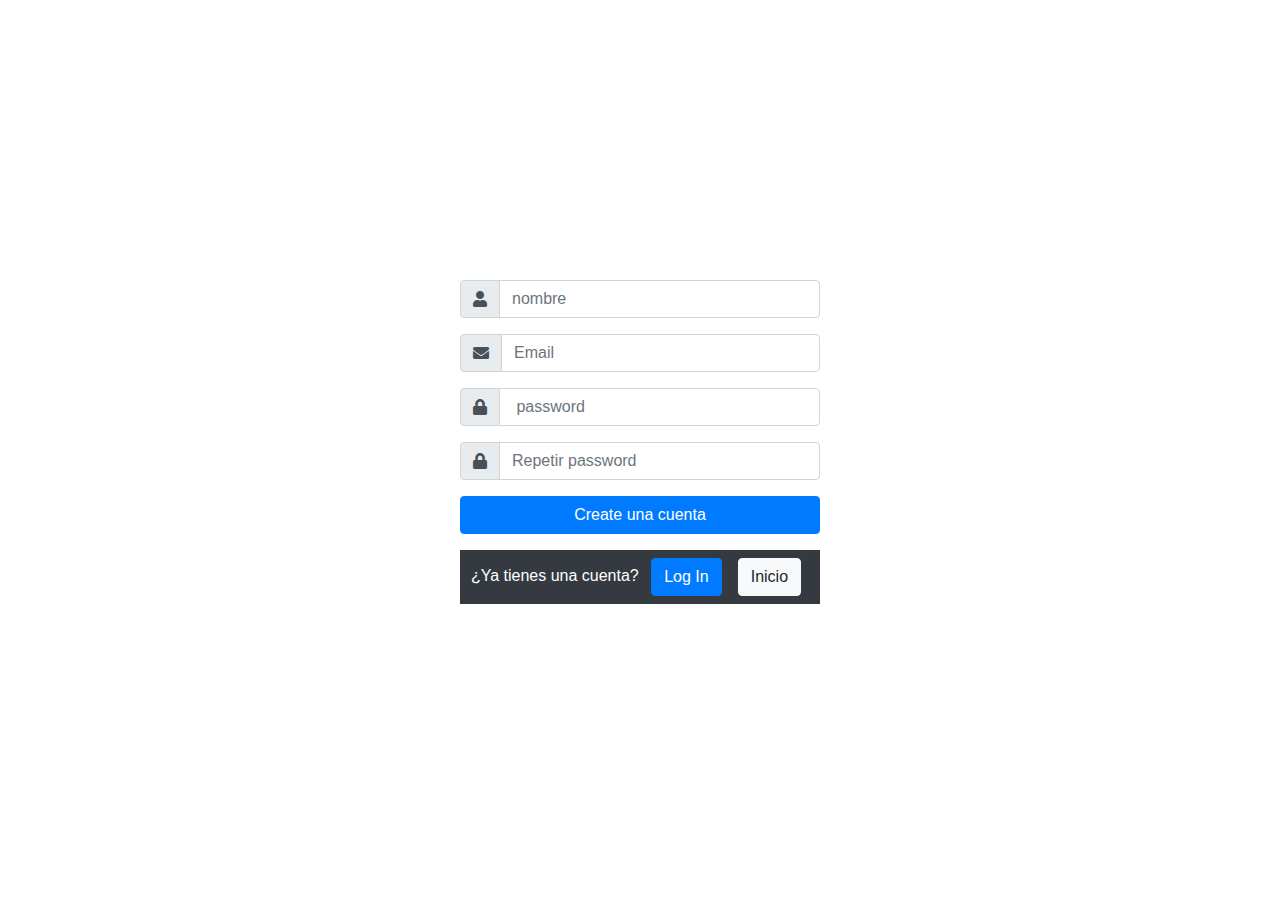
<file: register.html>
<!DOCTYPE html>
<html lang="en">

<head>
  <meta charset="UTF-8">
  <meta http-equiv="X-UA-Compatible" content="IE=edge">
  <meta name="viewport" content="width=device-width, initial-scale=1.0">
  <link href="//maxcdn.bootstrapcdn.com/bootstrap/4.0.0/css/bootstrap.min.css" rel="stylesheet" id="bootstrap-css">
  <script src="//maxcdn.bootstrapcdn.com/bootstrap/4.0.0/js/bootstrap.min.js"></script>
  <script src="//cdnjs.cloudflare.com/ajax/libs/jquery/3.2.1/jquery.min.js"></script>
  <link rel="stylesheet" href="https://use.fontawesome.com/releases/v5.0.8/css/all.css">
  <link rel="stylesheet" href="./css/register.css">
  <script src="./js/register.js" defer></script>
  <title>Register</title>
</head>

<body>
  <div class="container">
    <div>
      <article class="card-body mx-auto maxwitch">
        <form>
          <div class="form-group input-group">
            <div class="input-group-prepend">
              <span class="input-group-text"> <i class="fa fa-user"></i> </span>
            </div>
            <input id="nombre" class="form-control" placeholder="nombre" type="text">
          </div> <!-- form-group// -->
          <div class="form-group input-group">
            <div class="input-group-prepend">
              <span class="input-group-text"> <i class="fa fa-envelope"></i> </span>
            </div>
            <input id="email" class="form-control" placeholder="Email" type="email">
          </div>

          <div class="form-group input-group">
            <div class="input-group-prepend">
              <span class="input-group-text"> <i class="fa fa-lock"></i> </span>
            </div>
            <input id="password" class="form-control" placeholder=" password" type="password">
          </div> <!-- form-group// -->
          <div class="form-group input-group">
            <div class="input-group-prepend">
              <span class="input-group-text"> <i class="fa fa-lock"></i> </span>
            </div>
            <input id="repetir-password" class="form-control" placeholder="Repetir password" type="password">
          </div> <!-- form-group// -->
          <div class="form-group">
            <button type="submit" class="btn btn-primary btn-block" id="crearCuenta"> Create una cuenta </button>
          </div> <!-- form-group// -->
          <p class="text-center btn-dark">¿Ya tienes una cuenta? <a class="btn m-2 btn-primary" href="./login.html">Log
              In</a><a class="btn m-2 btn-light" href="./index.html">Inicio</a>
          </p>
        </form>
      </article>
    </div> <!-- card.// -->
  </div>
  <!-- Modal -->
  <div class="modal fade" id="ErrorLigin" tabindex="-1" role="dialog" aria-labelledby="ErrorLiginLabel"
    aria-hidden="true">
    <div class="modal-dialog" role="document">
      <div class="modal-content">
        <div class="modal-header">
          <h5 class="modal-title" id="ErrorLiginLabel">Error</h5>
          <button type="button" class="close" data-dismiss="modal" aria-label="Close">
            <span aria-hidden="true">&times;</span>
          </button>
        </div>
        <div class="modal-body">
          tipo de error
        </div>
        <div class="modal-footer">
          <button type="button" class="btn btn-secondary" data-dismiss="modal">Cerrar</button>
        </div>
      </div>
    </div>
  </div>
</body>
<script src="https://code.jquery.com/jquery-3.2.1.slim.min.js"
  integrity="sha384-KJ3o2DKtIkvYIK3UENzmM7KCkRr/rE9/Qpg6aAZGJwFDMVNA/GpGFF93hXpG5KkN" crossorigin="anonymous"></script>
<script src="https://cdnjs.cloudflare.com/ajax/libs/popper.js/1.12.9/umd/popper.min.js"
  integrity="sha384-ApNbgh9B+Y1QKtv3Rn7W3mgPxhU9K/ScQsAP7hUibX39j7fakFPskvXusvfa0b4Q" crossorigin="anonymous"></script>
<script src="https://maxcdn.bootstrapcdn.com/bootstrap/4.0.0/js/bootstrap.min.js"
  integrity="sha384-JZR6Spejh4U02d8jOt6vLEHfe/JQGiRRSQQxSfFWpi1MquVdAyjUar5+76PVCmYl" crossorigin="anonymous"></script>
</html>
</file>
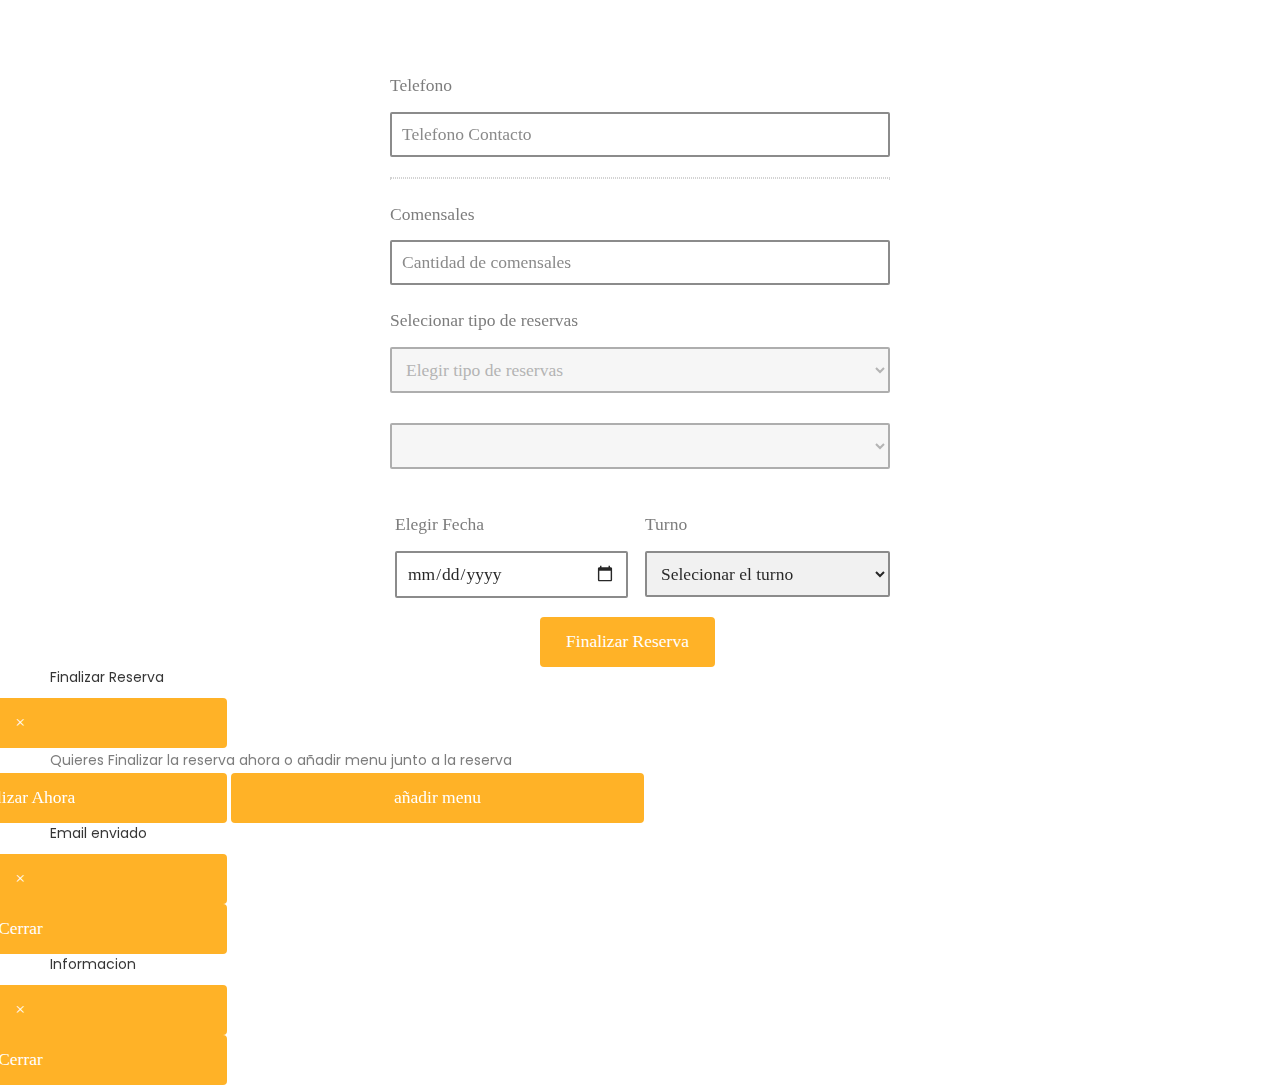
<file: reservation.html>
<!DOCTYPE html>
<html lang="en">

<head>
  <meta charset="UTF-8">
  <meta http-equiv="X-UA-Compatible" content="IE=edge">
  <meta name="viewport" content="width=device-width, initial-scale=1.0">
  <link rel="stylesheet" href="./css/reservation.css">
  <link rel="stylesheet" href="css/style.css">
  <link rel="stylesheet" href="css/responsive.css">
  <link rel="stylesheet" href="https://stackpath.bootstrapcdn.com/bootstrap/4.1.3/css/bootstrap.min.css"
    integrity="sha384-MCw98/SFnGE8fJT3GXwEOngsV7Zt27NXFoaoApmYm81iuXoPkFOJwJ8ERdknLPMO" crossorigin="anonymous">
  <script src="js/reservation.js" defer></script>
  <title>Reservar</title>
</head>

<body>
  <form>
    <div class="elem-group">
      <label for="phone">Telefono</label>
      <input type="tel" id="phone" name="phone" placeholder="Telefono Contacto" min="9" max ="9" required>
    </div>
    <hr>
    <div class="elem-group ">
      <label for="adult">Comensales</label>
      <input type="number" id="adult" name="adult" placeholder="Cantidad de comensales" min="1" required>
    </div>
    <div class="elem-group">
      <label for="selection">Selecionar tipo de reservas</label>
      <select id="selection" name="selection" required disabled>
        <option value="vacio">Elegir tipo de reservas</option>
        <option value="Mesa">Mesas</option>
        <option value="Habitacion">Habitacion</option>
        <option value="Salon">Salon</option>
      </select>
    </div>
    <div class="elem-group">
      <label for="selection-2"></label>
      <select id="selection-2" name="selection-2" required disabled>
      </select>
    </div>
    <div class="elem-group inlined">
      <label for="checkin-date">Elegir Fecha</label>
      <input type="date" id="checkin-date" name="checkin-date" required>
    </div>
    <div class="elem-group inlined">
      <label for="selection-turno">Turno</label>
      <select id="selection-turno" name="selection-turno" required>
        <option disabled selected>Selecionar el turno</option>
        <option value="Mañana">Mañana</option>
        <option value="Noche">Noche</option>
      </select>
    </div>
    <button type="button" data-toggle="modal"  id="finalizarReserva">Finalizar Reserva</button>
  </form>

  <!-- Modal -->
  <div class="modal fade" id="modalReserva" tabindex="-1" role="dialog" aria-labelledby="exampleModalLabel"
    aria-hidden="true">
    <div class="modal-dialog" role="document">
      <div class="modal-content">
        <div class="modal-header">
          <h5 class="modal-title" id="exampleModalLabel">Finalizar Reserva</h5>
          <button type="button" class="close" data-dismiss="modal" aria-label="Close">
            <span aria-hidden="true">&times;</span>
          </button>
        </div>
        <div class="modal-body">
          Quieres Finalizar la reserva ahora o añadir menu junto a la reserva
        </div>
        <div class="modal-footer">
          <button type="button" class="btn btn-secondary" data-dismiss="modal" id="finalizarModal">Finalizar Ahora</button>
          <button type="button" class="btn btn-primary" id="añadirmenu">añadir menu</button>
        </div>
      </div>
    </div>
  </div>

  <div class="modal fade" id="modalconfirmar" tabindex="-1" role="dialog" aria-labelledby="modalconfirmarLabel"
    aria-hidden="true">
    <div class="modal-dialog" role="document">
      <div class="modal-content">
        <div class="modal-header">
          <h5 class="modal-title" id="modalconfirmarLabel">Email enviado</h5>
          <button type="button" class="close" data-dismiss="modal" aria-label="Close">
            <span aria-hidden="true">&times;</span>
          </button>
        </div>
        <div class="modal-body" id="modalconfirmarMessage">
          
        </div>
        <div class="modal-footer">
          <button type="button" class="btn btn-secondary" id="redirectIndex" data-dismiss="modal">Cerrar</button>
        </div>
      </div>
    </div>
  </div>

  <div class="modal fade" id="modalError" tabindex="-1" role="dialog" aria-labelledby="modalError" aria-hidden="true">
    <div class="modal-dialog" role="document">
      <div class="modal-content">
        <div class="modal-header">
          <h5 class="modal-title" id="modalErrorLabel">Informacion</h5>
          <button type="button" class="close" data-dismiss="modal" aria-label="Close">
            <span aria-hidden="true">&times;</span>
          </button>
        </div>
        <div class="modal-body" id="messageError">

        </div>
        <div class="modal-footer">
          <button type="button" class="btn btn-secondary" data-dismiss="modal">Cerrar</button>
        </div>
      </div>
    </div>
  </div>


</body>
<script src="https://code.jquery.com/jquery-3.3.1.slim.min.js"
  integrity="sha384-q8i/X+965DzO0rT7abK41JStQIAqVgRVzpbzo5smXKp4YfRvH+8abtTE1Pi6jizo" crossorigin="anonymous"></script>
<script src="https://cdnjs.cloudflare.com/ajax/libs/popper.js/1.14.3/umd/popper.min.js"
  integrity="sha384-ZMP7rVo3mIykV+2+9J3UJ46jBk0WLaUAdn689aCwoqbBJiSnjAK/l8WvCWPIPm49" crossorigin="anonymous"></script>
<script src="https://stackpath.bootstrapcdn.com/bootstrap/4.1.3/js/bootstrap.min.js"
  integrity="sha384-ChfqqxuZUCnJSK3+MXmPNIyE6ZbWh2IMqE241rYiqJxyMiZ6OW/JmZQ5stwEULTy" crossorigin="anonymous"></script>

</html>
</file>
<file: css/style.css>
/*--------------------------------------------------------------------- File Name: style.css ---------------------------------------------------------------------*/
/*--------------------------------------------------------------------- import Fonts ---------------------------------------------------------------------*/
 @import url('https://fonts.googleapis.com/css?family=Rajdhani:300,400,500,600,700');
 @import url('https://fonts.googleapis.com/css?family=Poppins:100,100i,200,200i,300,300i,400,400i,500,500i,600,600i,700,700i,800,800i,900,900i');
 @import url('https://fonts.googleapis.com/css?family=Raleway:100,100i,200,200i,300,300i,400,400i,500,500i,600,600i,700,700i,800,800i,900,900i');
/*--------------------------------------------------------------------- basic ---------------------------------------------------------------------*/
 body {
     color: #666666;
     font-size: 14px;
     font-family: 'poppins', sans-serif;
     line-height: 1.80857;
     font-weight: normal;
}
 a {
     color: #1f1f1f;
     text-decoration: none !important;
     outline: none !important;
     -webkit-transition: all .3s ease-in-out;
     -moz-transition: all .3s ease-in-out;
     -ms-transition: all .3s ease-in-out;
     -o-transition: all .3s ease-in-out;
     transition: all .3s ease-in-out;
}
 h1, h2, h3, h4, h5, h6 {
     letter-spacing: 0;
     font-weight: normal;
     position: relative;
     padding: 0 0 10px 0;
     font-weight: normal;
     line-height: normal;
     color: #111111;
     margin: 0 
}
 h1 {
     font-size: 24px 
}
 h2 {
     font-size: 22px 
}
 h3 {
     font-size: 18px 
}
 h4 {
     font-size: 16px 
}
 h5 {
     font-size: 14px 
}
 h6 {
     font-size: 13px 
}
 *, *::after, *::before {
     -webkit-box-sizing: border-box;
     -moz-box-sizing: border-box;
     box-sizing: border-box;
}
 h1 a, h2 a, h3 a, h4 a, h5 a, h6 a {
     color: #212121;
     text-decoration: none!important;
     opacity: 1 
}
 button:focus {
     outline: none;
}
 ul, li, ol {
     margin: 0px;
     padding: 0px;
     list-style: none;
}
 p {
     margin: 0px;
     font-weight: 300;
     font-size: 15px;
     line-height: 24px;
}
 a {
     color: #222222;
     text-decoration: none;
     outline: none !important;
}
 a, .btn {
     text-decoration: none !important;
     outline: none !important;
     -webkit-transition: all .3s ease-in-out;
     -moz-transition: all .3s ease-in-out;
     -ms-transition: all .3s ease-in-out;
     -o-transition: all .3s ease-in-out;
     transition: all .3s ease-in-out;
}
 img {
     max-width: 100%;
     height: auto;
}
 :focus {
     outline: 0;
}
 .btn-custom {
     margin-top: 20px;
     background-color: transparent !important;
     border: 2px solid #ddd;
     padding: 12px 40px;
     font-size: 16px;
}
 .lead {
     font-size: 18px;
     line-height: 30px;
     color: #767676;
     margin: 0;
     padding: 0;
}
 .form-control:focus {
     border-color: #ffffff !important;
     box-shadow: 0 0 0 .2rem rgba(255, 255, 255, .25);
}
 .navbar-form input {
     border: none !important;
}
 .badge {
     font-weight: 500;
}
 blockquote {
     margin: 20px 0 20px;
     padding: 30px;
}
 button {
     border: 0;
     margin: 0;
     padding: 0;
     cursor: pointer;
}
 .full {
     float: left;
     width: 100%;
}
 .layout_padding {
     padding-top: 90px;
     padding-bottom: 90px;
}
 .layout_padding_2 {
     padding-top: 75px;
     padding-bottom: 75px;
}
 .light_silver {
     background: #f9f9f9;
}
 .theme_bg {
     background: #38c8a8;
}
 .margin_top_30 {
     margin-top: 30px !important;
}
 .full {
     width: 100%;
     float: left;
     margin: 0;
     padding: 0;
}
/**-- heading section --**/
 .main_heading {
     text-align: center;
     display: flex;
     justify-content: center;
     position: relative;
     margin-bottom: 50px;
}
 .main_heading h2 {
     padding: 0;
     font-size: 48px;
     line-height: 60px;
     font-weight: 400;
     position: relative;
     letter-spacing: -0.5px;
     color: #114c7d;
     border-left: solid #38c8a8 10px;
     padding-left: 15px;
}
 .main_heading h2 strong {
     background: #38c8a8;
     color: #fff;
     font-weight: 600;
     padding: 0 15px;
     line-height: 68px;
}
 .white_heading_main h2 {
     color: #fff;
}
 .small_main_heading {
     margin-top: 25px;
     float: left;
     width: 100%;
     border-bottom: solid rgba(0, 0, 0, 0.07) 1px;
     margin-bottom: 25px;
}
 .small_main_heading h2 {
     padding: 2px 0 20px 0;
     color: #114c7d;
     font-weight: 400;
     font-size: 28px;
     background-image: url('../images/fevicon.png');
     background-repeat: no-repeat;
     padding-left: 55px;
     letter-spacing: -0.5px;
}
 .small_main_heading h2 strong {
     color: #38c8a8;
     font-weight: 600;
}
 .main_bt {
     background: #38c8a8;
     color: #fff;
     padding: 8px 25px 8px 20px;
     float: left;
     font-size: 15px;
     font-weight: 300;
     border-left: solid #114c7d 5px;
     border-radius: 0;
}
 a.readmore_bt {
     color: #fff;
     font-weight: 300;
     text-decoration: underline !important;
}
 .main_bt:hover, .main_bt:focus {
     background: #114c7d;
     border-left: solid #38c8a8 5px;
     color: #fff;
}
 .margin_top_50 {
     margin-top: 50px;
}
 .margin_bottom_30_all {
     margin-bottom: 30px;
}
 .text_align_center {
     text-align: center;
}
/*---------------------------- preloader area ----------------------------*/
 .loader_bg {
     position: fixed;
     z-index: 9999999;
     background: #fff;
     width: 100%;
     height: 100%;
}
 .loader {
     height: 100%;
     width: 100%;
     position: absolute;
     left: 0;
     top: 0;
     display: flex;
     justify-content: center;
     align-items: center;
}
 .loader img {
     width: 280px;
}
/*--------------------------------------------------------------------- header ---------------------------------------------------------------------*/
 header {
     min-height: 90px;
     background: #212020;
     padding: 15px 0;
     position: fixed;
     width: 100%;
     top: 0;
     left: 0;
     z-index: 998;
}
 header .container-fluid {
     max-width: 1850px;
}
 .right_header_info {
     width: 100%;
     float: left;
     padding: 20px 0 0;
}
 .right_header_info ul {
     list-style: none;
     padding: 0;
     margin: 0;
     float: right;
}
 .right_header_info ul li {
     display: inline;
     font-size: 16px;
     margin-left: 45px;
     color: #eaeaea;
     font-weight: 400;
     float: left;
}
 .right_header_info ul li a {
     color: #eaeaea;
     font-weight: 300;
}
 .button_user a {
     float: left;
     min-width: 75px;
     height: 35px;
     text-align: center;
     line-height: 35px;
     position: relative;
     top: -3px;
     padding: 0 15px;
     margin: 0 2px;
}
 .button_user a {
     float: left;
     min-width: 75px;
     height: 40px;
     text-align: center;
     line-height: 38px;
     position: relative;
     top: -7px;
     padding: 0 15px;
     margin: 0 2px;
     border: solid #eaeaea 1px;
}
 .button_user a:hover, .button_user a:focus, .button_user a.active {
     background: #e3d105;
     color: #fff;
     border-color: #e3d105;
     color: #222;
}
 #sidebarCollapse {
     background: transparent;
}
 .slider_section {
     background: #212020;
     min-height: 100vh;
     padding-top: 93px;
}
/** slider section **/
 #main_slider {
     padding: 90px 0 30px;
}
 .slider_section .container {
     width: 100%;
     max-width: 1920px;
}
 .vert .carousel-item-next.carousel-item-left, .vert .carousel-item-prev.carousel-item-right {
     -webkit-transform: translate3d(0, 0, 0);
     transform: translate3d(0, 0, 0);
}
 .vert .carousel-item-next, .vert .active.carousel-item-right {
     -webkit-transform: translate3d(0, 100%, 0);
     transform: translate3d(0, 100% 0);
}
 .vert .carousel-item-prev, .vert .active.carousel-item-left {
     -webkit-transform: translate3d(0,-100%, 0);
     transform: translate3d(0,-100%, 0);
}
 .slider_cont {
     padding-left: 190px;
     float: left;
     margin: 100px 0 0;
}
 .slider_cont h3 {
     font-size: 70px;
     font-weight: 600;
     color: #fff;
     line-height: 70px;
     letter-spacing: -2px;
}
 .slider_cont p {
     font-size: 18px;
     color: #999;
     line-height: normal;
     font-weight: 300;
     margin-top: 15px;
     margin-bottom: 10px;
     padding-right: 30px;
}
 #main_slider .carousel-control-prev, #main_slider .carousel-control-next {
     width: 65px;
     height: 65px;
     background: #e1e0e0;
     opacity: 1;
     font-size: 30px;
     color: #212020;
     border-radius: 100%;
}
 #main_slider a.carousel-control-prev {
     position: absolute;
     left: 50px;
     top: 42%;
}
 #main_slider a.carousel-control-next {
     position: absolute;
     left: 50px;
     top: 52%;
}
 .main_bt_border {
     color: #fff;
     font-size: 18px;
     font-weight: 300;
     min-width: 150px;
     border: solid #fff 1px;
     float: left;
     text-align: center;
     min-height: 50px;
     line-height: 50px;
     margin-top: 20px;
}
 .main_bt_border:hover, .main_bt_border:focus {
     background: #e3d105;
     border-color: #e3d105;
     color: #222;
}
 .theme_color {
     color: #f8c90d !important;
}
.resip_section {
    background: #212020;
    margin-top: 0;
    padding: 60px 0px 50px 0px;
    border-top: solid rgba(255,255,255,.1) 1px;
    box-shadow: inset 0 10px 30px -16px #000;
}
 .ourheading h2 {
    font-size: 45px;
     font-weight: 500;
     line-height: 40px;
     color: #fff;
     padding-bottom: 38px;
}
 .product_blog_cont {
     text-align: center;
     padding-top: 20px;
}
 .product_blog_cont h3 {
     color: #fff;
     font-size: 22px;
     font-weight: 400;
     text-align: center;
}
 .product_blog_cont h4 {
     color: #fff;
     font-size: 18px;
}
 .bgbg {
    font-size: 33px !important;
}
 .carousel-control-prev:focus, .carousel-control-prev:hover {
    background: #e3d105;
     color: #000;
}
 .carousel-control-prev {
     left: -160px;
     color: #000;
     opacity: 1;
     width: 55px;
     height:55px;
     background: #fff;
     top: 35%;
}
 .carousel-control-next:focus, .carousel-control-next:hover {
    background: #e3d105;
     color: #000;
}
 .carousel-control-next {
     right: -160px;
     color: #000;
     opacity: 1;
     width: 55px;
     height:55px;
     background: #fff;
     top: 35%;
}
 .owl-prev span {
     display: none;
}
 .owl-prev {
     width: 50px;
     height: 45px;
     background: url(../images/icon.jpg) !important;
     float: left;
     opacity: 1;
     color: #000;
}
 .owl-next {
     width: 50px;
     height: 45px;
     background: url(../images/-2.jpg) !important;
     float: right;
     opacity: 1;
     color: #000;
}
 .owl-next:hover{
    background: #e3d105;
     color: #000;
}
 .owl-dots {
     display: none;
}
 .owl-next span {
     display: none;
}
/** about **/
 .about {
    padding-top: 90px;
}
 .about .about_box {
    background: #191918;
     padding: 55px 40px;
}
 .about .about_box h3 {
     font-size: 30px;
     line-height: 28px;
     color: #fff;
     font-weight: 500;
     padding: 0;
}
 .about .about_box p {
     color: #ffff;
     font-size: 17px;
     line-height: 28px;
     padding: 30px 0px;
     font-weight: 400;
}
 .about .about_box a {
     color: #fff;
     font-size: 22px;
     line-height: 29px;
}
 .about .about_box a:hover {
     color: #e7bb0b;
}
 .about .about_img {
     height: 100%;
     background: #d8b00f;
     margin-top: 90px;
}
 .about .about_img figure {
     margin: 0;
     margin-right: 0px;
     padding: 92px 0px 0px 60px;
     margin-right: -64px;
}
/** end about **/
/** blog **/
 .blog {
    padding-top: 180px;
}
 .title {
    text-align: center;
     padding-bottom: 60px;
}
 .title h2 {
    font-size: 45px;
     font-weight: 500;
     line-height: 40px;
     color: #191918;
     padding: 20px 0px;
}
 .title span {
    color: #191918;
     font-size: 17px;
     line-height: 20px;
     display: block;
}
 .blog .blog_box {
    border:#a1a1a1 solid 1px;
     background: #fff;
}
 .blog .blog_box .blog_img_box {
    background: #fff;
     box-shadow: #ddd 0px 3px 3px 0px;
}
 .blog .blog_box .blog_img_box figure {
    margin:0;
     position: relative;
}
 .blog_img_box figure img {
    width: 100%;
}
 .blog .blog_box .blog_img_box figure span {
     background: #000;
     top: 0;
     text-align: center;
     padding: 7px 10px;
     color: #fff;
     right: 0;
     left: 0;
     position: absolute;
     width: 100px;
}
 .blog .blog_box h3 {
     color: #373535;
     font-size: 22px;
     line-height: 25px;
     font-weight: 500;
     padding: 0px 20px;
     padding-top: 30px;
     padding-bottom: 15px;
}
 .blog .blog_box p {
     color: #525050;
     font-size: 17px;
     line-height: 28px;
     padding: 0px 20px;
     padding-bottom:28px;
}
/** end blog **/
/** Our Client **/
 .Client {
     padding-top:90px;
}
 .Client .title h2 {
     font-size: 45px;
     font-weight: 500;
     line-height: 40px;
     color: #191918;
     padding: 20px 0px;
     padding-bottom: 0px;
}
 .Client .Client_box {
     background: #212020;
     border-radius: 20px;
     text-align: center;
     padding: 65px 50px;
}
 .Client .Client_box h3 {
     color: #fff;
     font-size: 30px;
     line-height: 28px;
     padding: 25px 0px;
     padding-top: 32px;
}
 .Client .Client_box p {
     color: #fff;
     font-size: 17px;
     line-height:28px;
     font-weight: 400;
}
 .Client .Client_box i {
     padding-top: 20px;
     display: inline-block;
}
/** end Our Client **/
/*--------------------------------------------------------------------- footer ---------------------------------------------------------------------*/
 .footer {
     background: #d8b00f;
     padding-top:90px;
     margin-top: 90px;
}
 .footer h2 {
     color: #000;
     font-size: 40px;
     font-weight: 500;
     padding-left: 223px;
     padding-bottom: 0px;
}
 .white {
     color: #fff;
     font-weight: 500;
}
 .main_form {
     padding-top: 30px;
     padding-left: 223px;
}
 .form-control {
     border: #fff solid 2px;
     border-radius: inherit;
     margin-bottom: 25px;
     padding: 15px 20px;
     font-family: poppins;
}
 .form-control:focus {
     box-shadow: inherit;
     border: #fff solid 2px !important;
}
 .textarea {
     font-family: poppins;
     border: #fff solid 2px;
     margin-bottom: 25px;
     padding: 15px 20px;
     width: 100%;
     padding-top: 40px;
}
 .send {
     font-family: poppins;
     float: left;
     margin: 0 auto;
     display: block;
     background: #fff;
     color: #000;
     max-width: 165px;
     padding: 13px 0px;
     width: 100%;
     font-size: 18px;
}
 .send:hover {
     background: #000;
     color: #fff;
}
 .footer .img-box {
     padding-right: 25px;
}
 .footer_logo {
     margin-top: 40px;
     text-align: center;
     border-bottom: #ddd solid 1px;
     padding-bottom: 15px;
     margin-bottom: 15px;
}
 ul.lik {
    text-align: center;
     margin-top: 10px;
}
 ul.lik li {
    display: inline-block;
}
 ul.lik li a {
     color: #292323;
     font-size: 17px;
     line-height: 27px;
     padding: 0px 25px;
     font-weight: 500;
}
 ul.lik li a:hover {
     color: #fff;
}
 ul.lik li.active a {
    color: #fff;
}
 .new {
    text-align: center;
     margin-top: 40px;
}
 .new h3 {
    color: #fff;
     font-size:22px;
     font-weight: 500;
     display:inline-block;
     padding-right: 15px;
}
 .newtt p {
    color: #fff;
     text-align: center;
     margin-top: 35px;
}
 .newtetter {
    display: inline-block;
}
 .newtetter .tetter {
     padding: 9px 20px;
     border-radius: inherit;
     border: indianred
}
 .submit {
     background: #070100;
     margin-left: -3px;
     padding: 9px 50px;
     color: #fff;
}
 .submit:hover {
    background: #ddd;
     color: #000;
}
 .footer .img-box figure {
    margin: 0px;
}
 .footer .img-box figure img {
    width: 100%;
}
 .copyright {
    background: #fff;
     margin-top: 90px;
}
 .copyright p {
    color: #000;
     text-align: center;
     padding: 25px 0px;
     font-size: 17px;
}
 .copyright a:hover {
    color: #d8b00f;
}
 .owl-dot {
     background: #15cfe5 !important;
     width: 25px;
     height: 25px;
     margin-bottom: 25px !important;
     border-radius: 25px;
     margin: 0px 5px;
     margin-bottom: 0px;
}
/* --------------------------------------------------- SIDEBAR STYLE ----------------------------------------------------- */
 #sidebar {
     width: 280px;
     position: fixed;
     top: 0;
     left: -280px;
     height: 100vh;
     z-index: 999;
     background: #fff;
     color: #fff;
     transition: all 0.3s;
     overflow-y: scroll;
     box-shadow: 3px 3px 3px rgba(0, 0, 0, 0.2);
}
 #sidebar.active {
     left: 0;
}
 #dismiss {
     width: 35px;
     height: 35px;
     line-height: 34px;
     text-align: center;
     background: #111;
     position: absolute;
     top: 10px;
     right: 10px;
     cursor: pointer;
     -webkit-transition: all 0.3s;
     -o-transition: all 0.3s;
     transition: all 0.3s;
}
 #dismiss:hover {
     background: #111;
     color: #fff;
}
 .overlay {
     display: none;
     position: fixed;
     width: 100vw;
     height: 100vh;
     background: rgba(0, 0, 0, 0.7);
     z-index: 998;
     opacity: 0;
     transition: all 0.5s ease-in-out;
}
 .overlay.active {
     display: block;
     opacity: 1;
}
 #sidebarCollapse {
     background: transparent;
     padding: 0;
     border: none;
}
 #sidebar .sidebar-header {
     padding: 20px;
     background: #6d7fcc;
}
 #sidebar ul.components {
     padding: 55px 0;
}
 #sidebar ul p {
     color: #fff;
     padding: 10px;
}
 #sidebar ul li a {
     padding: 10px 25px;
     font-size: 1.3em;
     display: block;
     font-weight: 300;
}
 #sidebar ul li a:hover {
     color: #fff;
     background: #d8b00f;
}
 #sidebar ul li.active > a, a[aria-expanded="true"] {
     color: #fff;
     background: #d8b00f;
}
 a[data-toggle="collapse"] {
     position: relative;
}
 .dropdown-toggle::after {
     display: block;
     position: absolute;
     top: 50%;
     right: 20px;
     transform: translateY(-50%);
}
 ul ul a {
     font-size: 0.9em !important;
     padding-left: 30px !important;
     background: #6d7fcc;
}
 ul.CTAs {
     padding: 20px;
}
 ul.CTAs a {
     text-align: center;
     font-size: 0.9em !important;
     display: block;
     border-radius: 5px;
     margin-bottom: 5px;
}
 a.download {
     background: #fff;
     color: #7386D5;
}
 a.article, a.article:hover {
     background: #6d7fcc !important;
     color: #fff !important;
}
/*--------------------------------------------------------------------- ener page css ---------------------------------------------------------------------*/
 .bg_bg {
    background: url(../images/bg.jpg);
}
 .yellow_bg .title h2 {
     font-weight: bold;
     color: #fff;
     font-weight: 500;
}
 .yellow_bg {
     background-color: #e3d105;
     padding: 40px 0px;
     margin-top: 90px;
}
 .yellow_bg .title {
     padding-bottom: 0px;
     text-align: center;
}
 .about_page .about span {
    padding-top: 15px;
}
 .about_page .footer {
    margin-top: 180px;
}
 .blog_page .blog {
    padding-top: 90px;
}
 .blog_page .blog span {
    padding-top: 15px;
}
 .yellow_bg .title h2 {
     font-weight: bold;
     color: #fff;
     font-weight: 500;
}
.logo1{
     size: 5px;
     max-width: 15%;
}
</file>
<file: css/responsive.css>
/*--------------------------------------------------------------------- File Name: responsive.css ---------------------------------------------------------------------*/
 @media (min-width: 1200px) and (max-width: 1500px) {
     .right_header_info ul li {
        font-size: 14px;
         margin-left: 12px;
    }
     .slider_cont h3 {
        font-size: 36px;
         line-height: 45px;
    }
     .slider_cont p {
        margin-top: 10px;
         margin-bottom: 5px
    }
     .slider_section {
        min-height: auto;
    }
     .carousel-control-prev {
         width: 50px;
         height:50px;
         left: -20px;
         top: 95%;
    }
     .carousel-control-next {
         width: 50px;
         height:50px;
         right: -20px;
         top: 95%;
    }
}
 @media (min-width: 992px) and (max-width: 1199px) {
     .dinone {
        display: none !important;
    }
     .slider_section {
        min-height: auto;
    }
     .slider_cont {
        padding-left: 128px;
         margin: 0;
    }
     .slider_cont h3 {
        font-size: 36px;
         line-height: 45px;
    }
     .slider_cont p {
        margin-top: 10px;
         margin-bottom: 5px
    }
     #main_slider .carousel-control-prev, #main_slider .carousel-control-next {
        width: 54px;
         height: 54px;
    }
     .carousel-control-prev {
         width: 50px;
         height:50px;
         left: -20px;
         top: 95%;
    }
     .carousel-control-next {
         width: 50px;
         height:50px;
         right: -20px;
         top: 95%;
    }
     .about .about_img figure {
        padding: 155px 0px 0px 60px;
    }
     .footer h2 {
        padding-left: 17px;
    }
     .main_form {
        padding-left: 17px;
    }
}
 @media (min-width: 768px) and (max-width: 991px) {
     .dinone {
        display: none !important;
    }
     .slider_cont {
        display: none;
    }
     .slider_section {
        min-height: auto;
    }
     .slider_image img {
        height: 250px;
    }
     .slider_image.full.text_align_center img {
        height: 250px;
    }
     #main_slider a.carousel-control-prev {
        top: 31%;
    }
     .carousel-control-prev {
         left: -2px;
         width: 50px;
         height:50px;
         top: 95%;
    }
     .carousel-control-next {
         right: -2px;
         width: 50px;
         height:50px;
         top: 95%;
    }
     .blog {
         padding-top: 120px;
    }
     .about_page .footer {
        margin-top: 120px;
    }
     .about .about_img {
         margin-top: 30px;
    }
     .about .about_img figure {
        padding: 28px 0px 0px 60px;
         margin-right: -64px;
    }
     .blog .blog_box p {
         font-size: 15px;
         line-height: 22px;
         padding: 0px 10px;
    }
     .footer h2 {
        padding-left: 17px;
    }
     .main_form {
        padding-left: 17px;
    }
     .Client .Client_box {
        padding: 55px 30px;
    }
}
 @media (min-width: 576px) and (max-width: 767px) {
     .dinone {
        display: none !important;
    }
     .slider_cont {
        display: none;
    }
     .slider_section {
        min-height: auto;
    }
     .slider_image img {
        height: 250px;
    }
     .slider_image.full.text_align_center img {
        height: 250px;
    }
     #main_slider a.carousel-control-prev {
        top: 31%;
    }
     .right_header_info {
        padding: 0px 0 0;
    }
     .right_header_info ul {
        margin-top: -37px !important;
    }
     .carousel-control-prev {
         left: -2px;
         width: 50px;
         height:50px;
         top: 95%;
    }
     .carousel-control-next {
         right: -2px;
         width: 50px;
         height:50px;
         top: 95%;
    }
     .title h2 {
        font-size: 34px;
         line-height: 35px;
    }
     .about .about_img {
        margin-top: 30px;
         margin-right: 65px;
    }
     .about .about_img figure {
        padding: 31px 0px 0px 44px;
         margin-right: -60px;
    }
     .blog {
         padding-top: 120px;
    }
     .about_page .footer {
        margin-top: 120px;
    }
     .mar_bottom {
        margin-bottom: 30px;
    }
     .footer h2 {
        padding-left: 0px;
    }
     .main_form {
        padding-left: 0px;
    }
     .send {
        margin-bottom: 30px;
    }
     ul.lik li a {
        padding: 0px 21px;
    }
}
 @media (max-width: 575px) {
     .logo {
        text-align: center;
         display: block;
    }
     .right_header_info ul {
         float: inherit;
         float: inherit;
         text-align: center;
         display: flex;
         justify-content: center;
         width: 100%;
    }
     .right_header_info ul li {
        padding-top: 10px;
         margin-left: 10px;
    }
     .dinone {
        display: none !important;
    }
     .slider_cont {
        display: none;
    }
     #main_slider a.carousel-control-prev {
        top: 40%;
         left: 0px;
         width: 50px;
         height: 50px;
    }
     #main_slider a.carousel-control-next {
        top: 60%;
         left: 0px;
         width: 50px;
         height: 50px;
    }
     .slider_section {
        min-height: auto;
    }
     .slider_image img {
        height: 250px;
    }
     .slider_image.full.text_align_center img {
        height: 250px;
    }
     .product_blog_img {
        text-align: center;
    }
     .carousel-control-prev {
         left: -2px;
         width: 50px;
         height:50px;
         top: 95%;
    }
     .carousel-control-next {
         right: -2px;
         width: 50px;
         height:50px;
         top: 95%;
    }
     .title h2 {
        font-size: 36px;
         line-height: 38px;
    }
     .blog {
        padding-top: 120px;
    }
     .about_page .footer {
        margin-top: 120px;
    }
     .about .about_img figure {
        padding: 32px 0px 0px 32px;
         margin-right: -30px;
    }
     .about .about_img {
        margin-top: 30px;
         margin-right: 30px;
    }
     .about .about_box {
        padding: 55px 20px;
    }
     .Client .Client_box {
        padding: 65px 25px;
    }
     .mar_bottom {
        margin-bottom: 30px;
    }
     .footer h2 {
        padding-left: 0px;
         font-size: 28px;
    }
     .main_form {
        padding-left: 0px;
    }
     .send {
        margin-bottom: 30px;
    }
     ul.lik li a {
        padding: 0px 13px;
    }
     .newtetter .tetter {
        width: 64%;
    }
     .submit {
        width: 102px;
         padding: 9px 18px;
    }
     .yellow_bg {
        margin-top: 163px;
    }
}
</file>
<file: css/cards.css>
div [class^="col-"]{
    padding-left:5px;
    padding-right:5px;
  }
  .card{
    transition:0.5s;
    cursor:pointer;
  }
  .card-title{  
    font-size:15px;
    transition:1s;
    cursor:pointer;
  }
  .card-title i{  
    font-size:15px;
    transition:1s;
    cursor:pointer;
    color:#ffa710
  }
  .card-title i:hover{
    transform: scale(1.25) rotate(100deg); 
    color:#18d4ca;
    
  }
  .card:hover{
    transform: scale(1.05);
    box-shadow: 10px 10px 15px rgba(0,0,0,0.3);
  }
  .card-text{
    height:80px;  
  }
  
  .card::before, .card::after {
    position: absolute;
    top: 0;
    right: 0;
    bottom: 0;
    left: 0;
    transform: scale3d(0, 0, 1);
    transition: transform .3s ease-out 0s;
    background: rgba(255, 255, 255, 0.1);
    content: '';
    pointer-events: none;
  }
  .card::before {
    transform-origin: left top;
  }
  .card::after {
    transform-origin: right bottom;
  }
  .card:hover::before, .card:hover::after, .card:focus::before, .card:focus::after {
    transform: scale3d(1, 1, 1);
  }
</file>
<file: css/register.css>
*{
  box-sizing: border-box;
}
body{
  display: flex;
  align-items: center;
  justify-content: center;
  height: 100vh;
  background-image: url("https://www.cocinayvino.com/wp-content/uploads/2017/01/comidarapida.jpg");
  background-repeat: no-repeat;
  background-size: cover;

}
.maxwitch{
  max-width: 400px;
}

.divider-text {
    position: relative;
    text-align: center;
    margin-top: 15px;
    margin-bottom: 15px;
}
.divider-text span {
    padding: 7px;
    font-size: 12px;
    position: relative;   
    z-index: 2;
}
.divider-text:after {
    content: "";
    position: absolute;
    width: 100%;
    border-bottom: 1px solid #ddd;
    top: 55%;
    left: 0;
    z-index: 1;
}
</file>
<file: css/reservation.css>
body {
  margin: 0 auto;
  padding: 50px;
  height: 100vh;
  background-image:url("https://popmenucloud.com/tpvlsexo/de7cf206-53cb-4c91-b362-cdb6254f3871.jpg") ;
  background-repeat: no-repeat;
  background-size: cover;
  opacity: 0.85;
}
form{
  width: 500px;
  margin: auto;
}
div.elem-group {
  margin: 20px 0;
}

div.elem-group.inlined {
  width: 49%;
  display: inline-block;
  float: left;
  margin-left: 1%;
}

label {
  display: block;
  font-family: 'Nanum Gothic';
  padding-bottom: 10px;
  font-size: 1.25em;
}

input, select, textarea {
  border-radius: 2px;
  border: 2px solid #777;
  box-sizing: border-box;
  font-size: 1.25em;
  font-family: 'Nanum Gothic';
  width: 100%;
  padding: 10px;
}

div.elem-group.inlined input {
  width: 95%;
  display: inline-block;
}

textarea {
  height: 250px;
}

hr {
  border: 1px dotted #ccc;
}

button {
  width: 35%;
  left: -20%;
  position: relative;
  height: 50px;
  background: orange;
  border: none;
  color: white;
  font-size: 1.25em;
  font-family: 'Nanum Gothic';
  border-radius: 4px;
  cursor: pointer;
  padding:1rem;
}


button:hover {
  border: 2px solid black;
}
</file>
